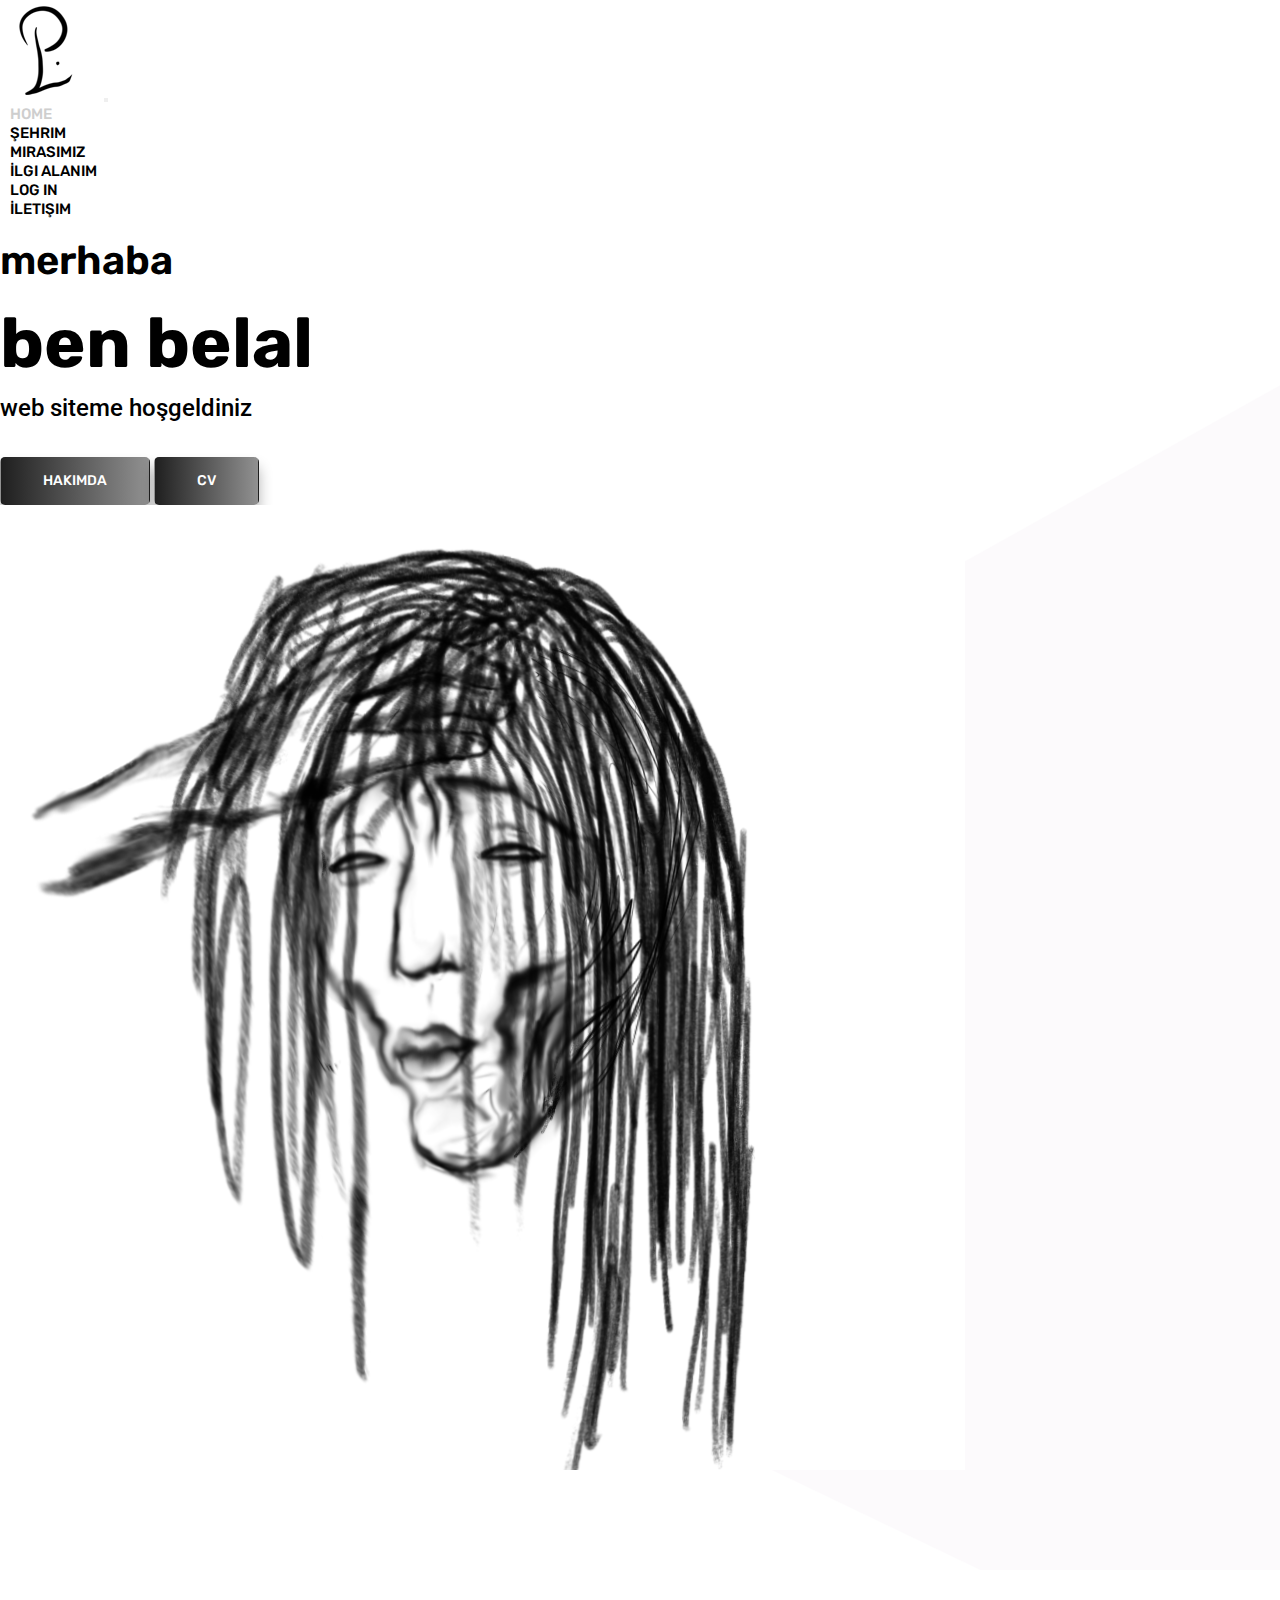
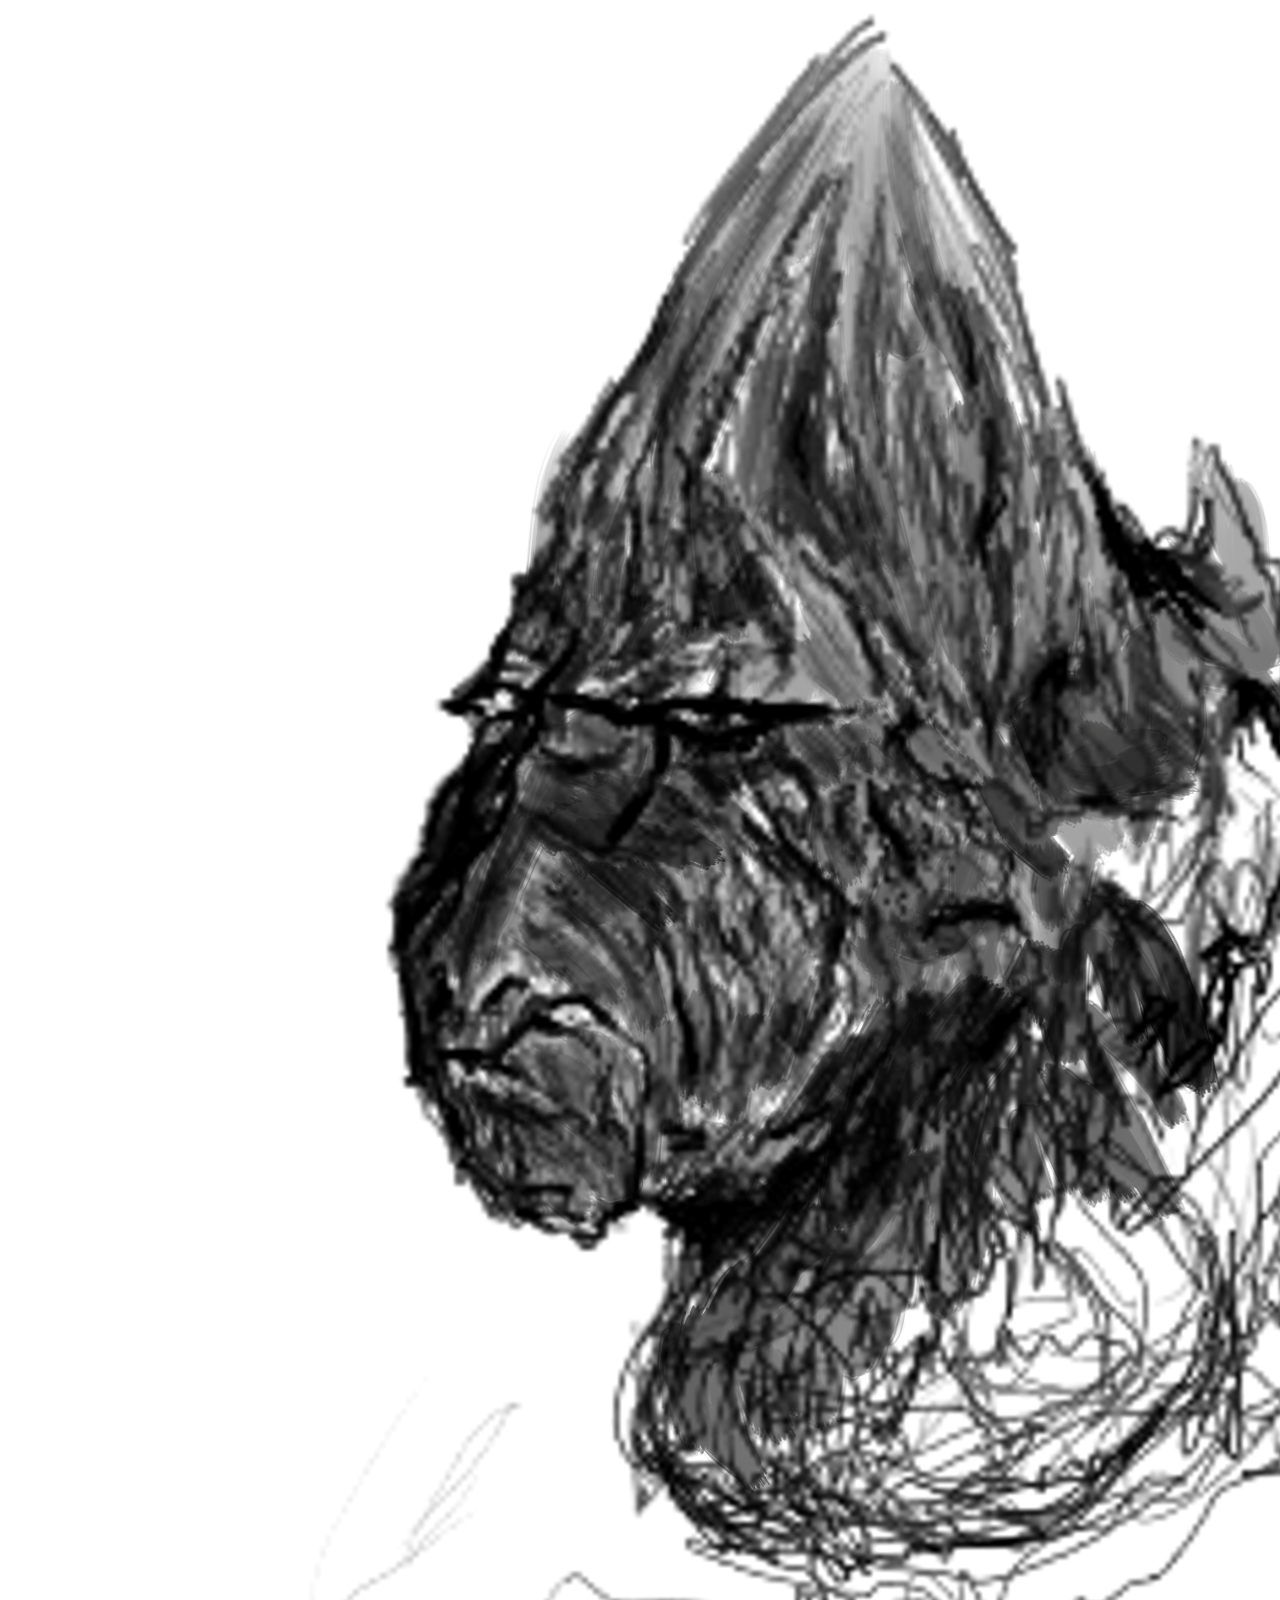
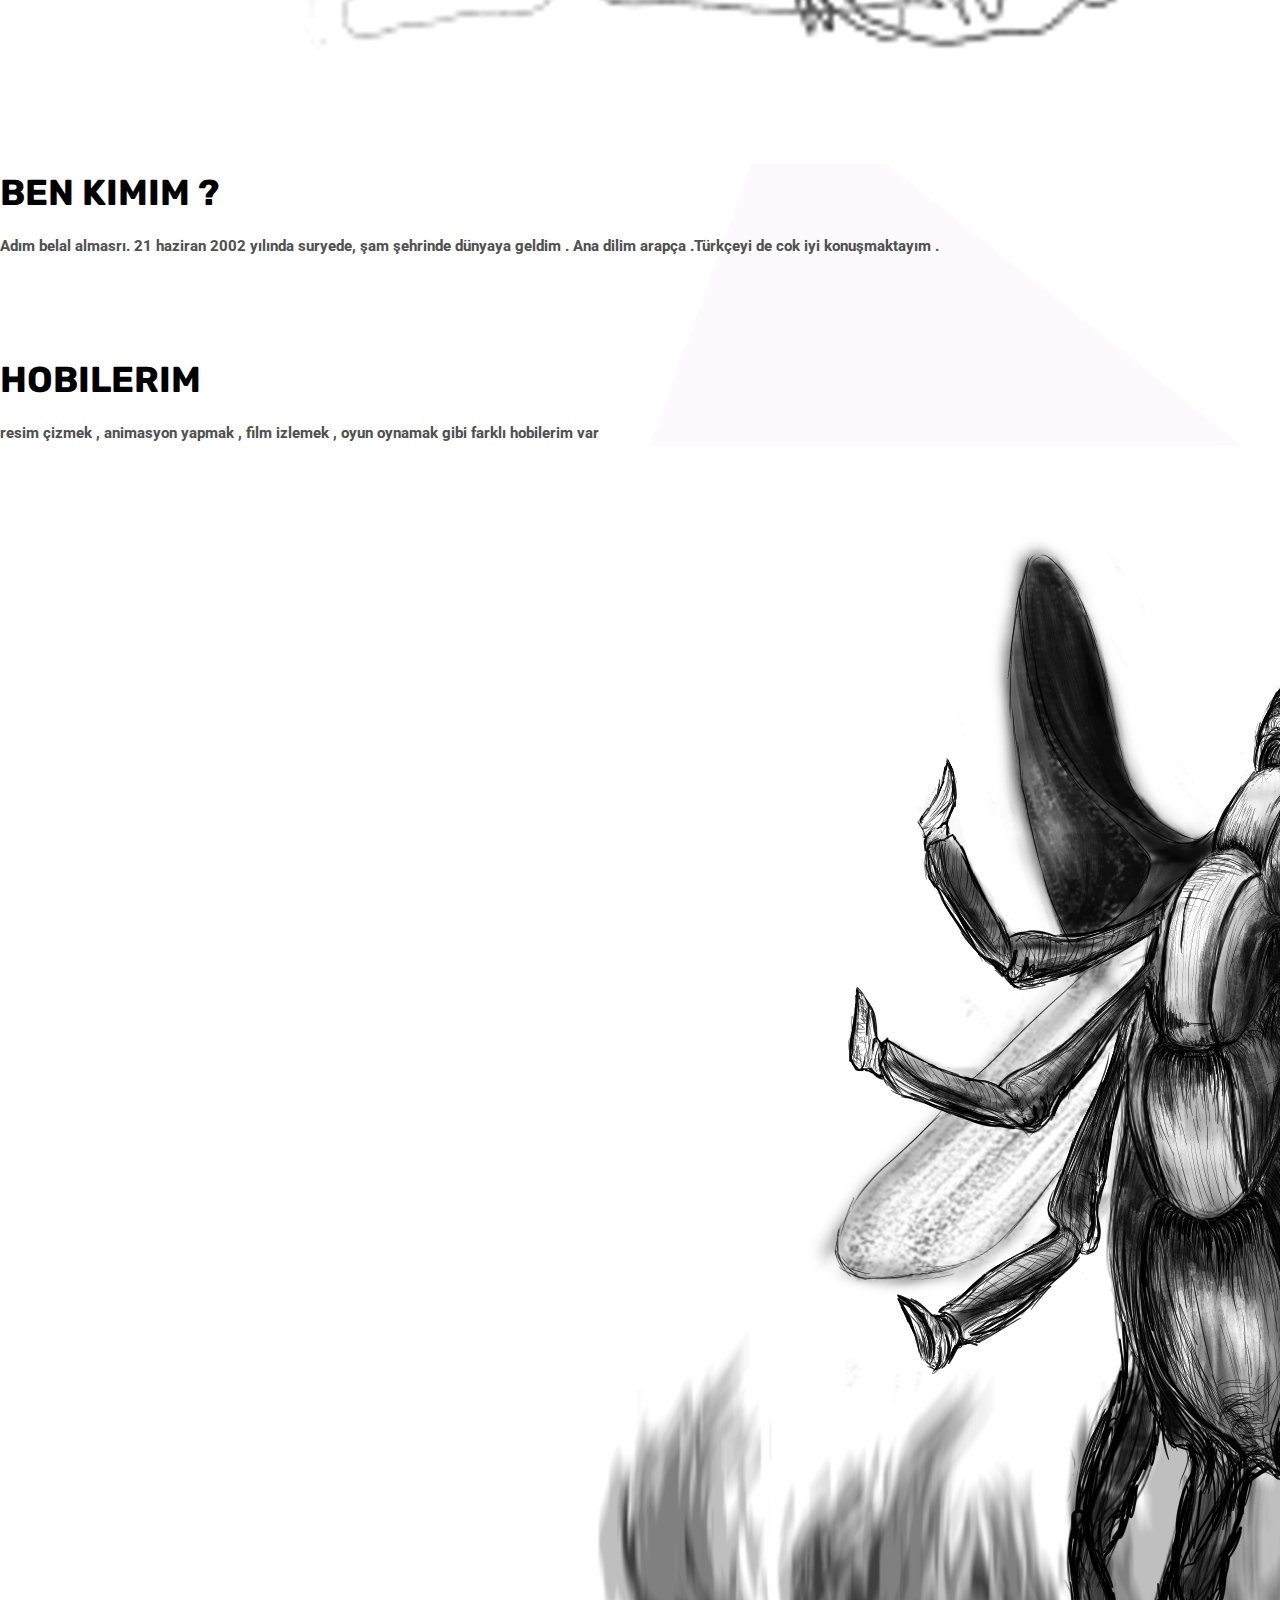
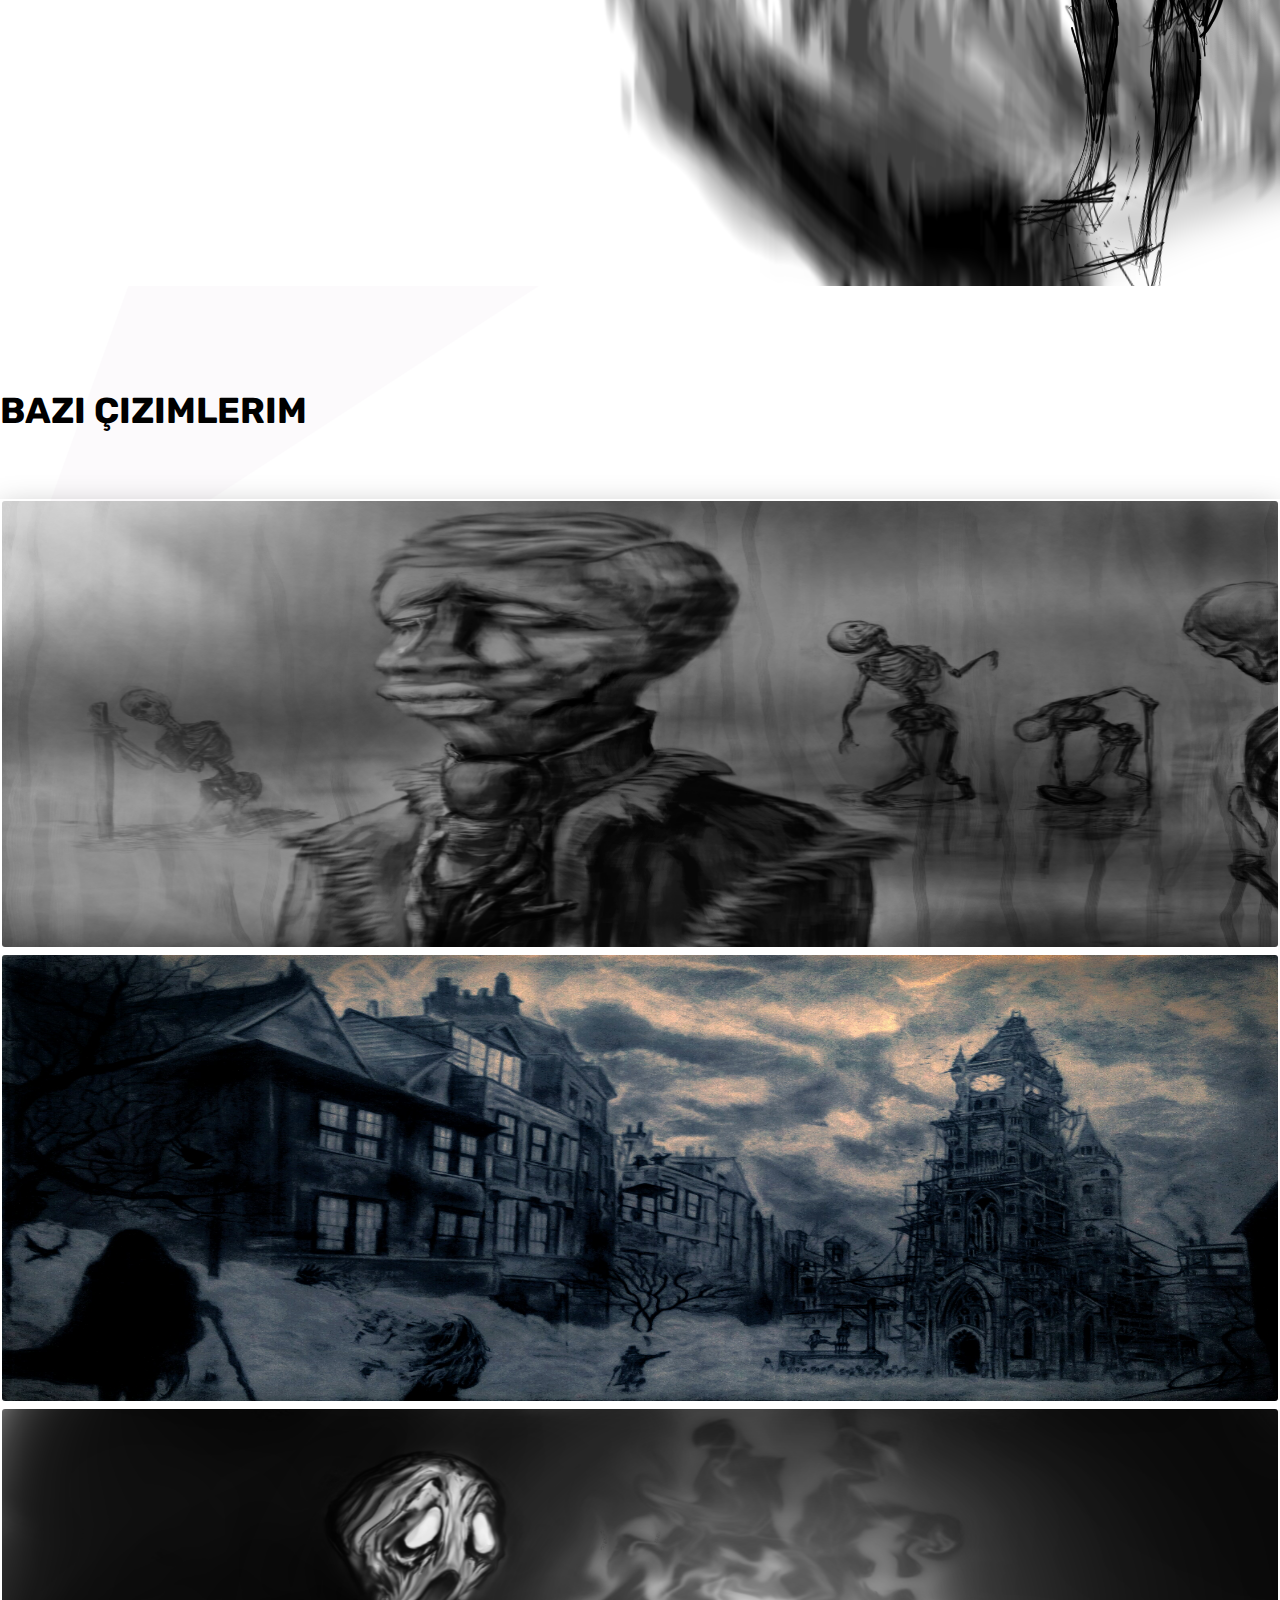
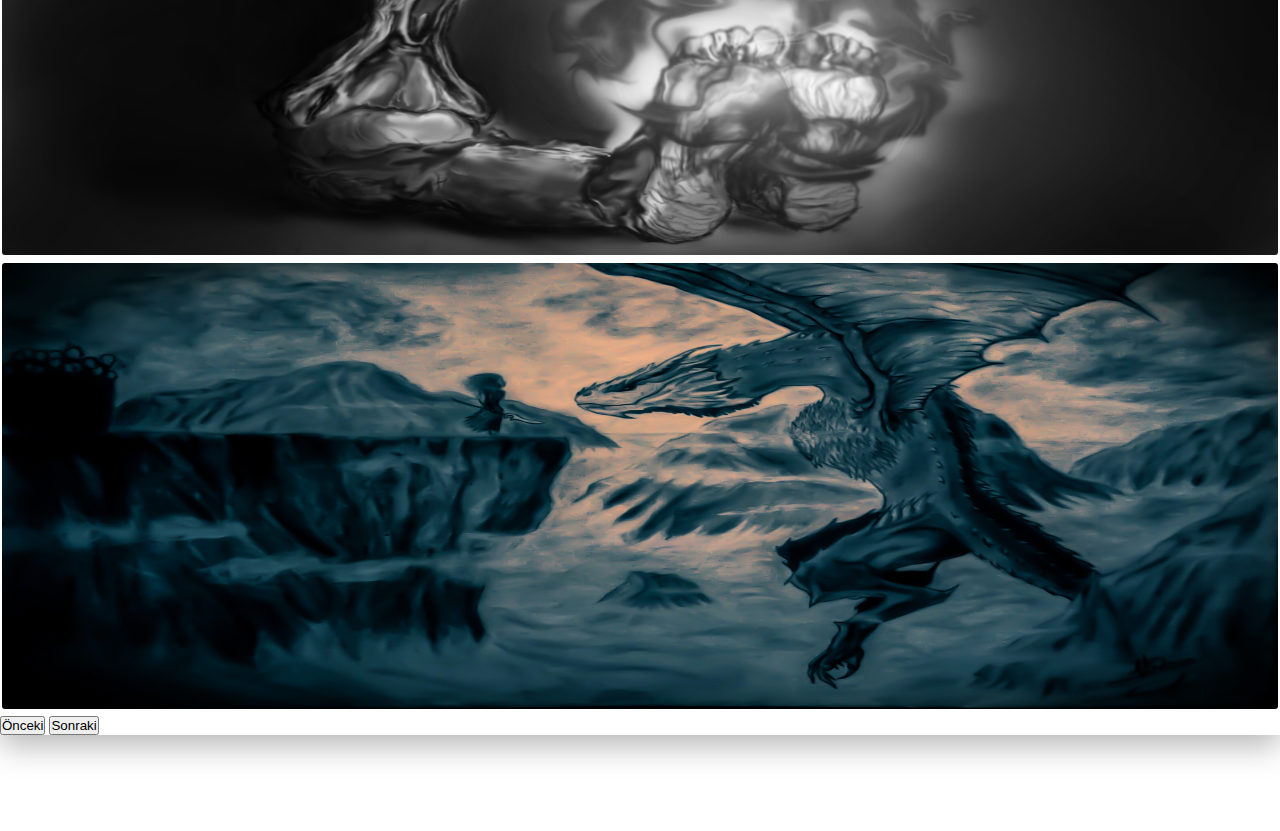
<file: index.html>
<!DOCTYPE html>
<html lang="en">
  <head>
    <meta charset="UTF-8" />
    <meta http-equiv="Content-Security-Policy" content="upgrade-insecure-requests" />
    <meta http-equiv="X-UA-Compatible" content="IE=edge" />
    <meta name="viewport" content="width=device-width, initial-scale=1.0" /> 
    <!-- bootstrap link -->
    <link
      href="https://cdn.jsdelivr.net/npm/bootstrap@5.3.0-alpha3/dist/css/bootstrap.min.css" 
      rel="stylesheet"
      integrity="sha384-KK94CHFLLe+nY2dmCWGMq91rCGa5gtU4mk92HdvYe+M/SXH301p5ILy+dN9+nJOZ"
      crossorigin="anonymous"
    />
    <!-- Font awesome link -->
    <link
      rel="stylesheet"
      href="https://cdnjs.cloudflare.com/ajax/libs/font-awesome/6.4.0/css/all.min.css"
      integrity="sha512-iecdLmaskl7CVkqkXNQ/ZH/XLlvWZOJyj7Yy7tcenmpD1ypASozpmT/E0iPtmFIB46ZmdtAc9eNBvH0H/ZpiBw==" 
      crossorigin="anonymous"
      referrerpolicy="no-referrer"
    />
    <!-- Favicon link -->
    <link rel="icon" type="image/png" href="images/logo.png" />

    <!-- css file's link -->
    <link rel="stylesheet" href="projestyle.css" />

    <title>HAKIMDA</title>
  </head>

  <body data-bs-spy="scroll" data-bs-target=".navbar" data-bs-offset="90">
    <!-- navbar -->
    <header class="header-wrapper">
      <nav class="navbar navbar-expand-lg">
        <div class="container">
          <a class="navbar-brand" href="#">
            <img src="images/logo.png" alt="logo" class="img-fluid" />
          </a>
          <button
            class="navbar-toggler"
            type="button"
            data-bs-toggle="collapse"
            data-bs-target="#navbarNav"
            aria-controls="navbarNav"
            aria-expanded="false"
            aria-label="Toggle navigation"
          >
            <span class="navbar-toggler-icon"></span>
          </button>

          <div
            class="collapse navbar-collapse justify-content-end"
            id="navbarNav"
          >
            <ul class="navbar-nav">
              <li class="nav-item">
                <a class="nav-link active" aria-current="page" href="#home"
                  >Home</a
                >
              </li>
              <li class="nav-item">
                <a class="nav-link" href="city.html">Şehrim</a>
              </li>
              <li class="nav-item">
                <a class="nav-link" href="mirasımız.html">Mirasımız</a>
              </li>
              <li class="nav-item">
                <a class="nav-link" href="ilgi_alanım.html">İlgi alanım</a>
              </li>
              <li class="nav-item">
                <a class="nav-link" href="login_html.html">Log in</a>
              </li>
              <li class="nav-item">
                <a class="nav-link" href="iletişim.html">İletişim</a>
              </li>
            </ul>
          </div>
        </div>
      </nav>
    </header>
    <!-- /navbar -->

    <!-- title  -->
    <section class="banner_wrapper" id="home">
      <div class="container">
        <div class="row">
          <div class="col-lg-7 oreder-lg-1 order-2 banner-content">
            <h2 class="text-uppercase position-relative">merhaba</h2>
            <h1 class="text-uppercase">ben belal</h1>
            <h5 class="text-uppercase">web siteme hoşgeldiniz</h5>
            <div class="mt-5">
              <a class="main-btn primary-btn" href="#paragraf1" type="button"
                >HAKIMDA</a
              >
              <a class="main-btn primary-btn" href="cv.html" type="button"
                >CV</a
              >
            </div>
          </div>
          <div class="col-lg-5 order-lg-2 order-1">
            <div class="top-right-img">
              <img src="images/it2hh.png" alt="" class="img-fluid" />
            </div>
          </div>
        </div>
      </div>
    </section>
    <!-- /title  -->

    <!-- main -->
    <main>
      <section id="paragraf1">
        <div class="container my-4">
          <div class="row align-items-center">
            <div class="col-lg-5 mb-4 mb-lg-0">
              <img src="images/bki.png" alt="" class="img-fluid" />
            </div>
            <div class="col-lg-7 mb-4 mb-lg-0">
              <h3>Ben kimim ?</h3>
              <p>
                Adım belal almasrı. 21 haziran 2002 yılında suryede,
                şam şehrinde dünyaya geldim . Ana dilim
                arapça .Türkçeyi de cok iyi konuşmaktayım .
              </p>
            </div>
          </div>
        </div>
      </section>

      <section class="paragraf2">
        <div class="container my-2">
          <div class="row align-items-center">
            <div class="col-lg-7 mb-4 mb-lg-0">
              <h3>Hobilerim</h3>
              <p>
                resim çizmek , animasyon yapmak , film izlemek , oyun oynamak gibi farklı hobilerim var

              </p>
            </div>
            <div class="col-lg-5 mb-4 mb-lg-0">
              <img src="images/sarr.png" alt="" class="img-fluid" />
            </div>
          </div>
        </div>
      </section>
      <section>
        <div class="container">
          <div class="row">
            <div class="col-lg-7 mb-4 mb-lg-0">
        <h3>bazi çizimlerim</h3>
        
            </div>
            <div class="col-lg-7 order-lg-2 order-1">
              <div class="top-center-img">
                <section class="banner-slider mx-1 w-100">
                  <div
                  id="my-slider"
                  class="carousel slide"
                  data-bs-ride="carousel"
                  data-bs-interval="10000"
                  >
                  <!-- İçerik -->
                  <div class="carousel-inner">
                    <div class="carousel-item active">
                      <a>
                        <img
                        src="images/nrr.png"
                        class="slider-image d-block w-100"
                        alt="Slide 1"
                        />
                      </a>
                    </div>
                    <div class="carousel-item">
                      <a>
                        <img
                        src="images/crr.jpg"
                        class="slider-image d-block w-100"
                        alt="Slide 2"
                        />
                      </a>
                    </div>
                    <div class="carousel-item">
                      <a>
                        <img
                        src="images/arr.png"
                        class="slider-image d-block w-100"
                        alt="Slide 3"
                        />
                      </a>
                    </div>
                    <div class="carousel-item">
                      <a>
                        <img
                        src="images/drr.jpg"
                        class="slider-image d-block w-100"
                        alt="Slide 4"
                        />
                      </a>
                    </div>
                  </div>
                <!-- Ok butonları -->
                <button
                class="carousel-control-prev"
                type="button"
                data-bs-target="#my-slider"
                data-bs-slide="prev"
                >
                <span
                class="carousel-control-prev-icon"
                aria-hidden="true"
                ></span>
                <span class="visually-hidden">Önceki</span>
              </button>
              <button
              class="carousel-control-next"
              type="button"
              data-bs-target="#my-slider"
              data-bs-slide="next"
              >
              <span
              class="carousel-control-next-icon"
              aria-hidden="true"
              ></span>
              <span class="visually-hidden">Sonraki</span>
            </button>
          </div>
        </section>
      </div>
    </div>
  </div>
  </div>
    
    
  </section>
  
</main>
<!-- /main -->

<!-- Bootstrap Bundle link -->
    <script
      src="https://cdn.jsdelivr.net/npm/bootstrap@5.3.0-alpha3/dist/js/bootstrap.bundle.min.js"
      integrity="sha384-ENjdO4Dr2bkBIFxQpeoTz1HIcje39Wm4jDKdf19U8gI4ddQ3GYNS7NTKfAdVQSZe"
      crossorigin="anonymous"
    ></script>
  </body>
</html>
</file>
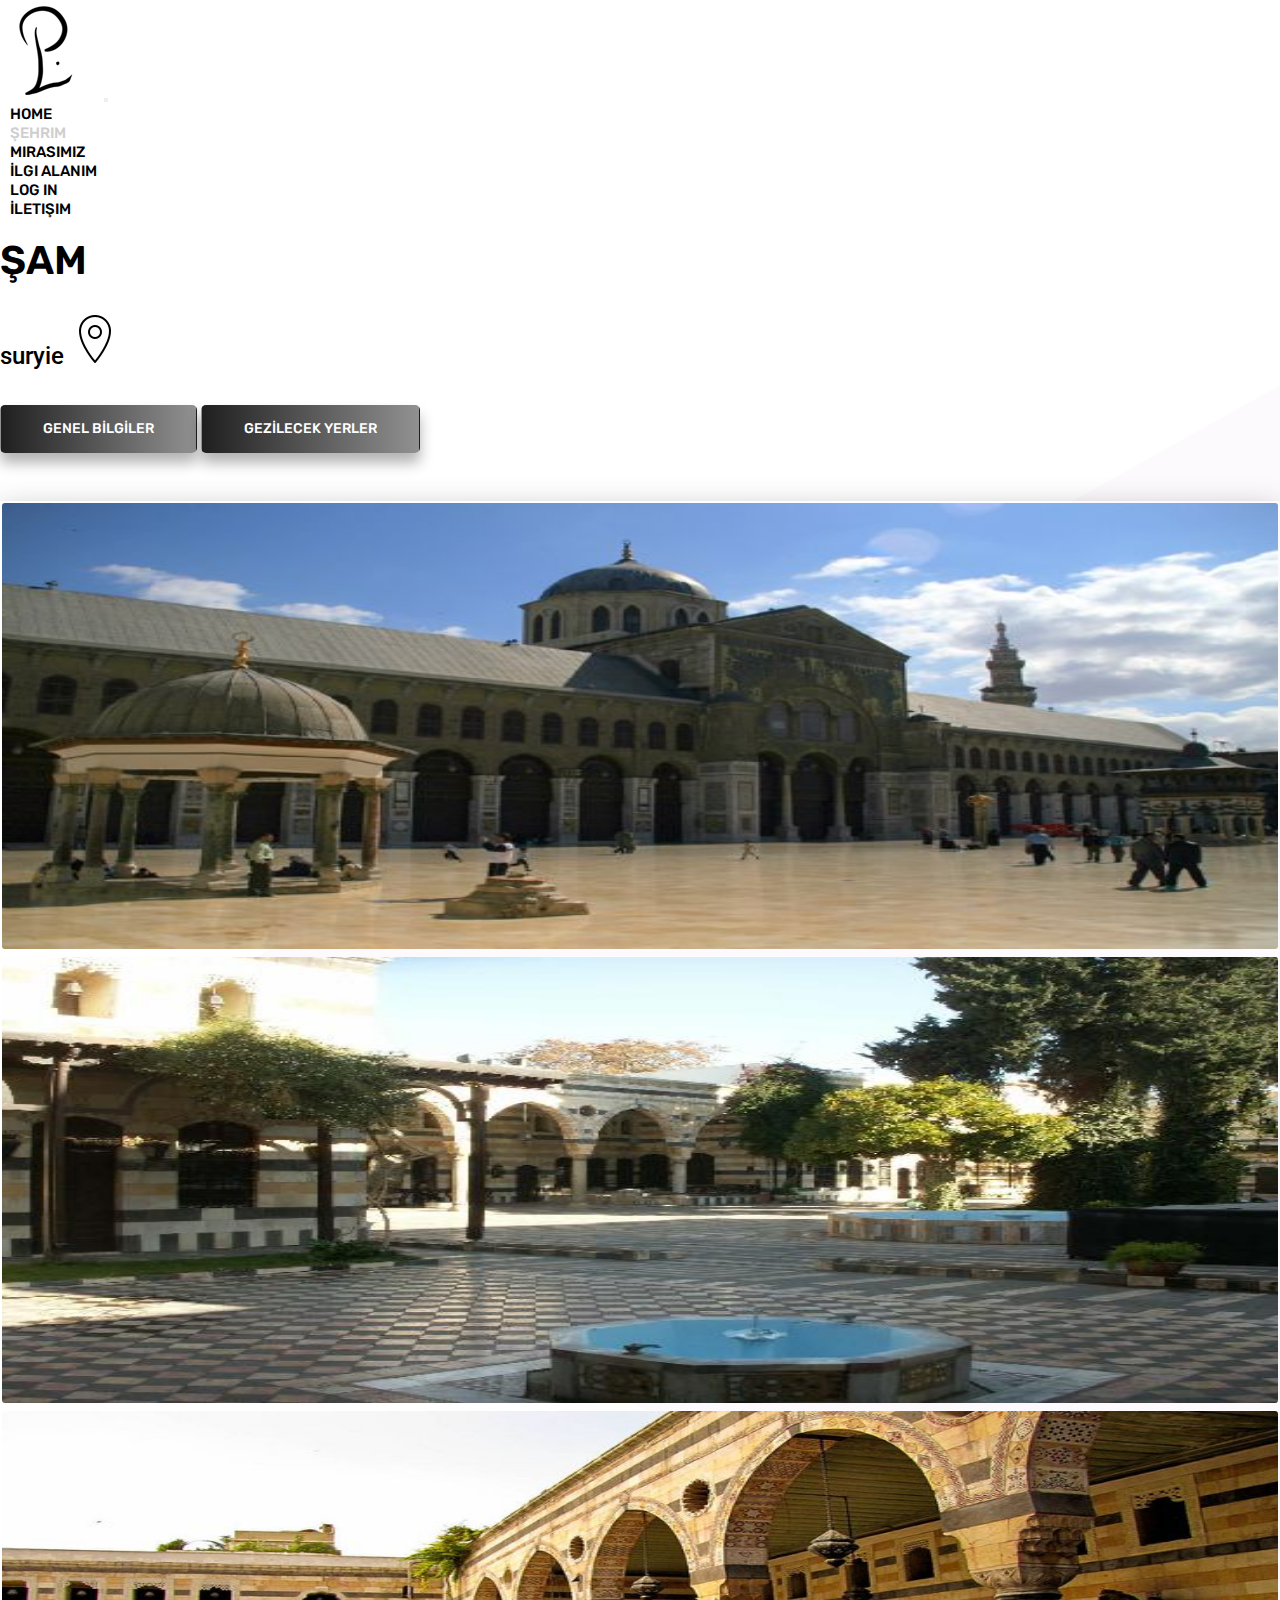
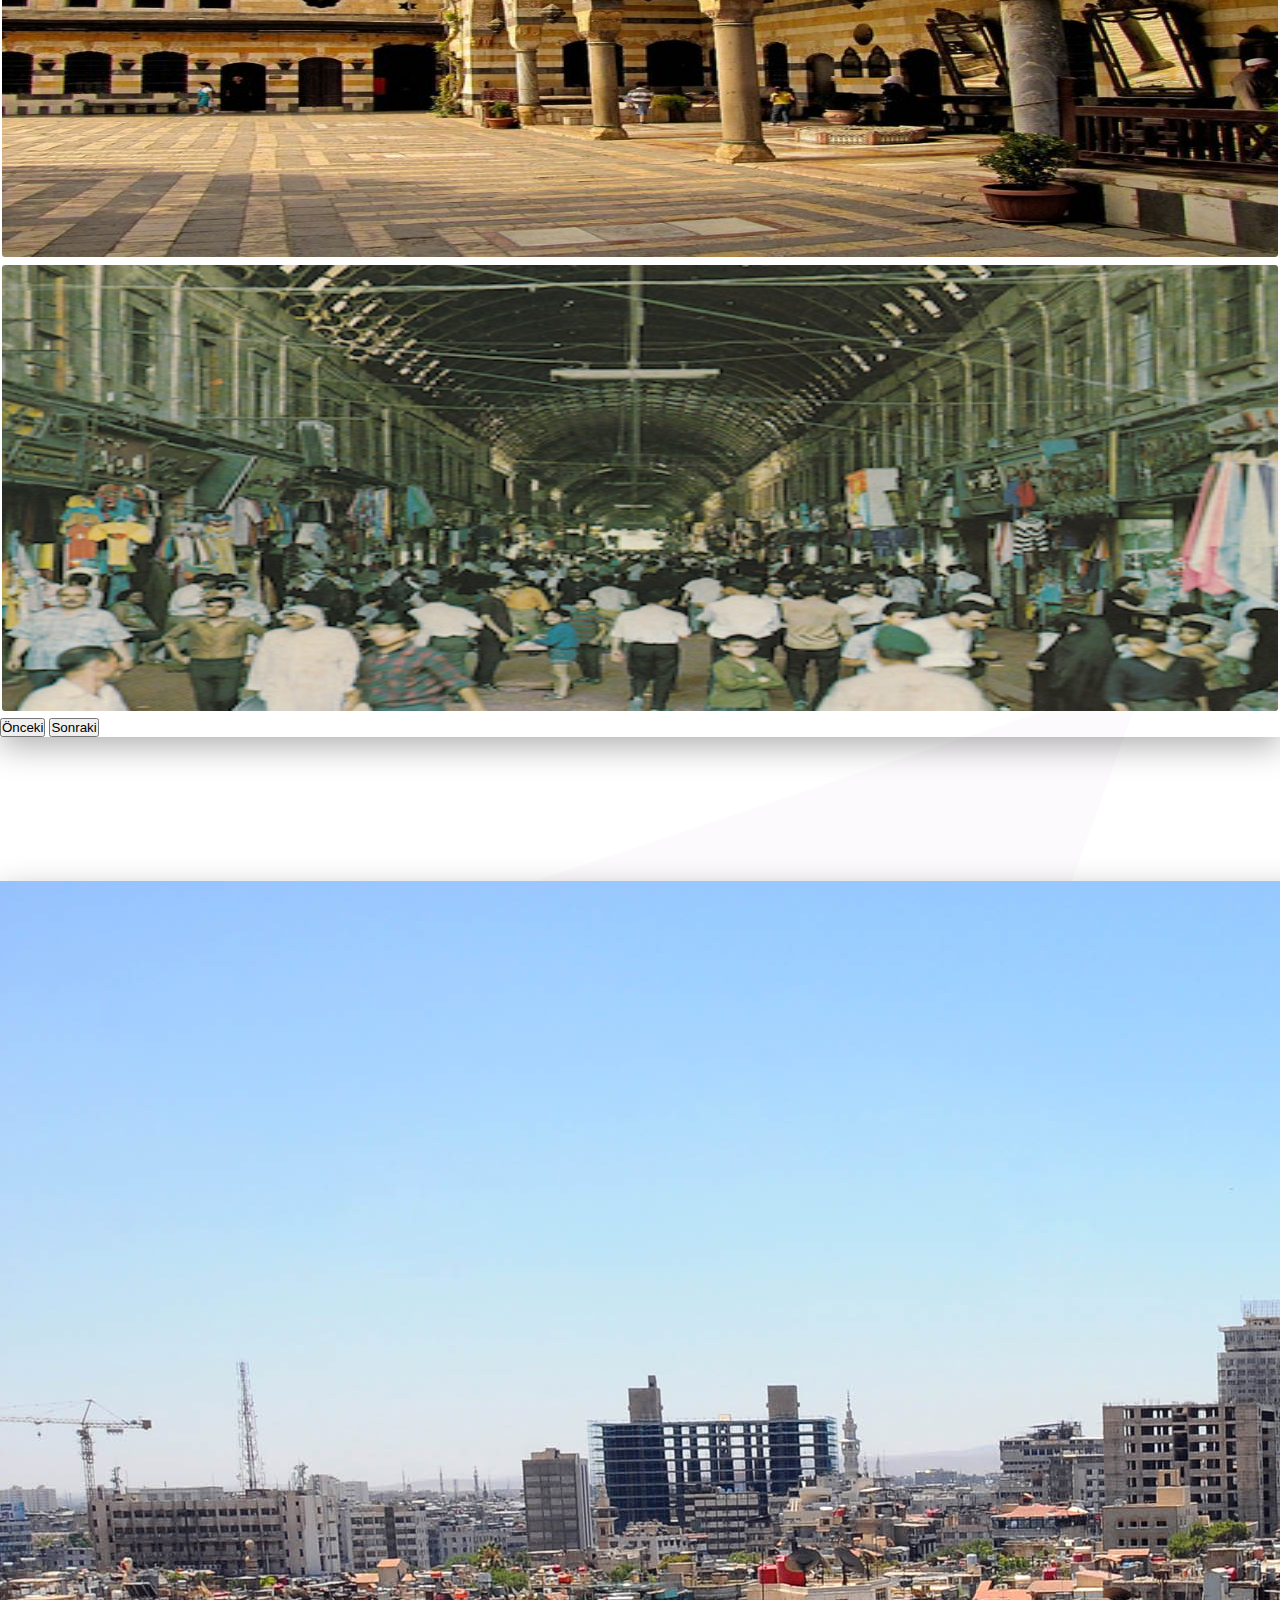
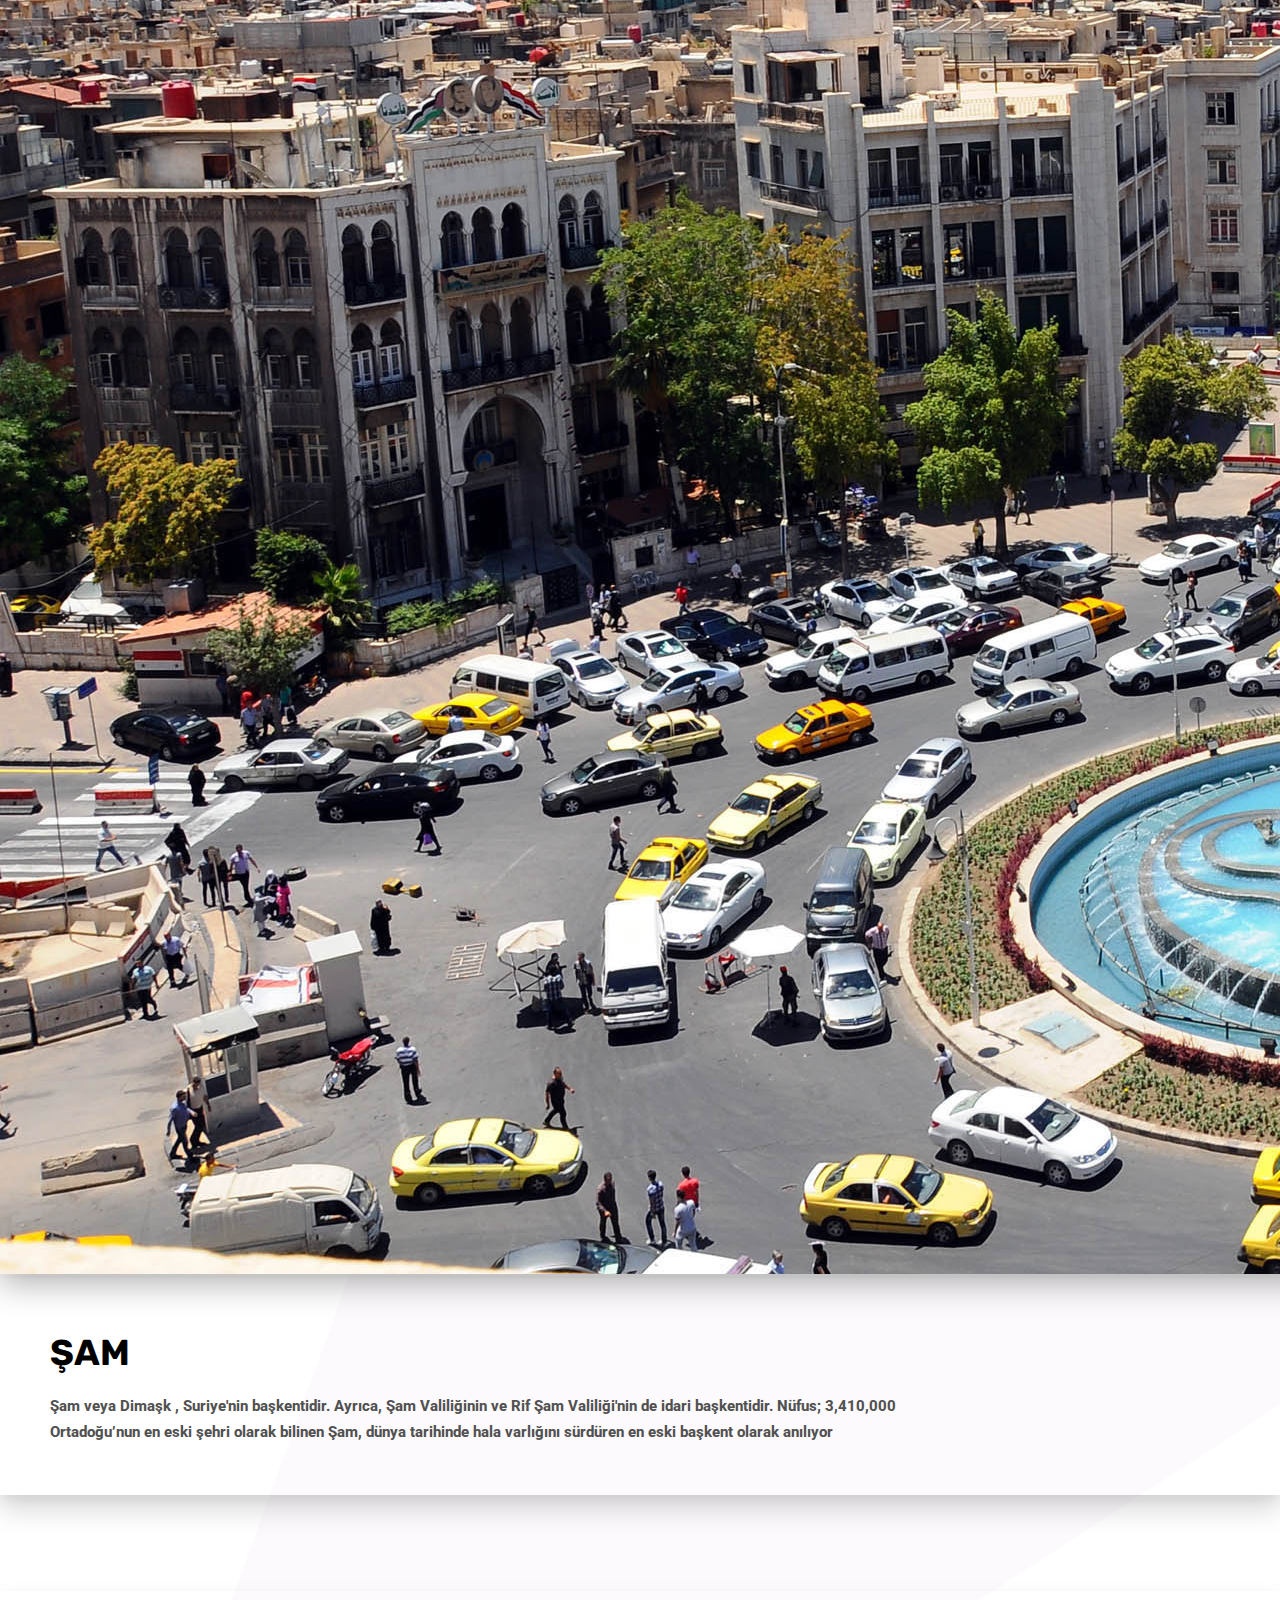
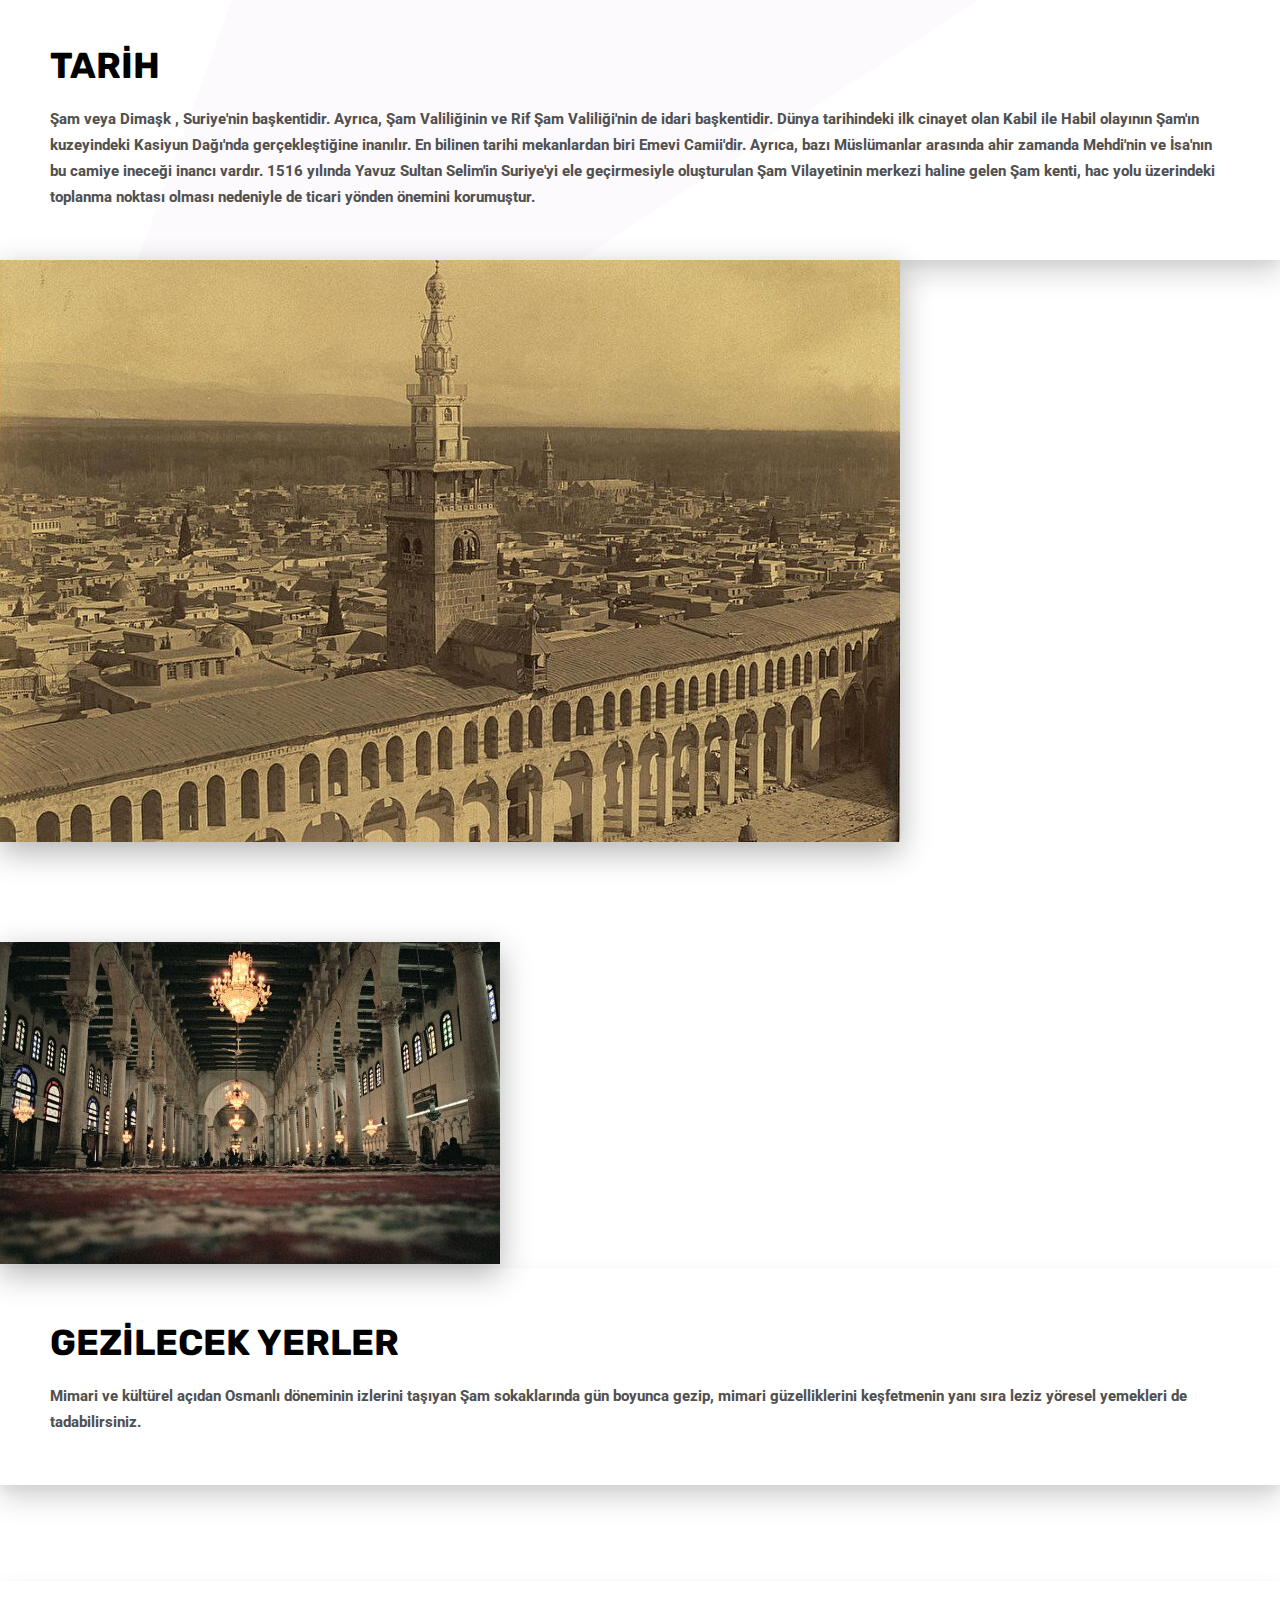
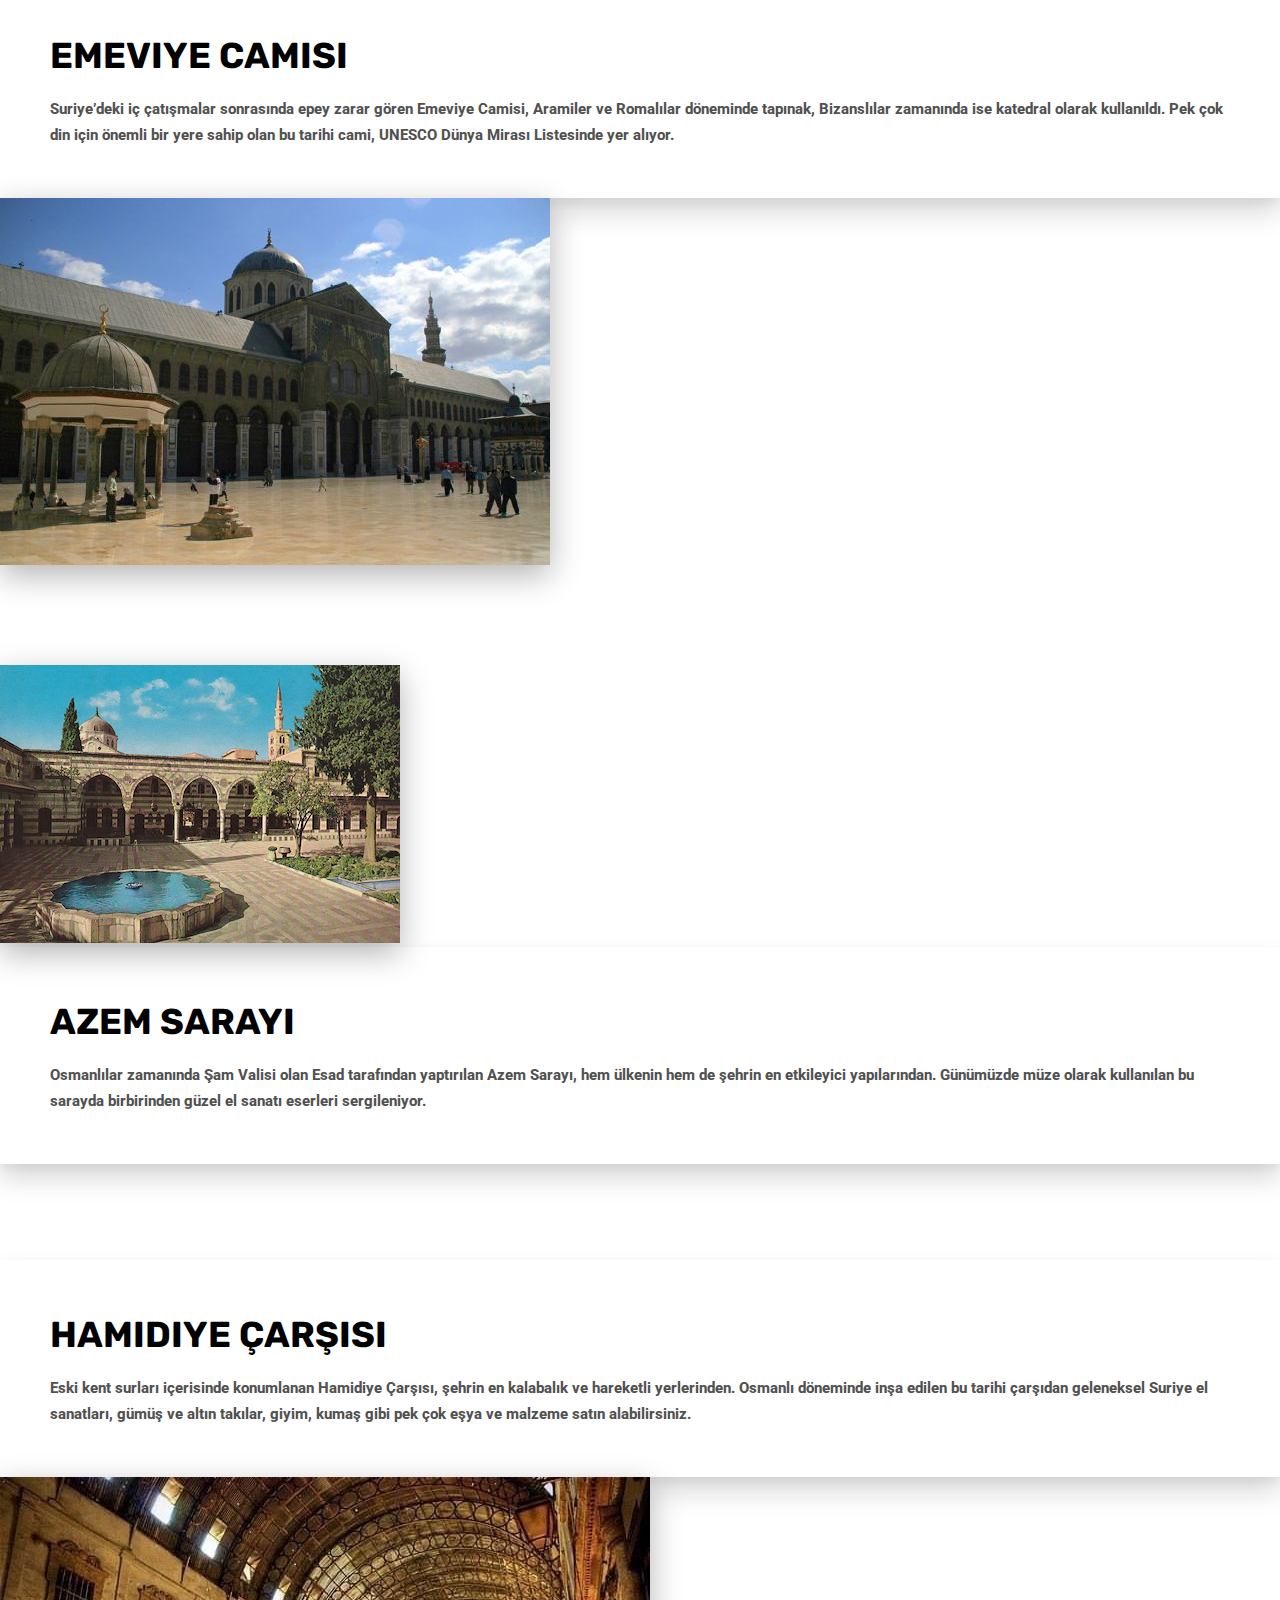
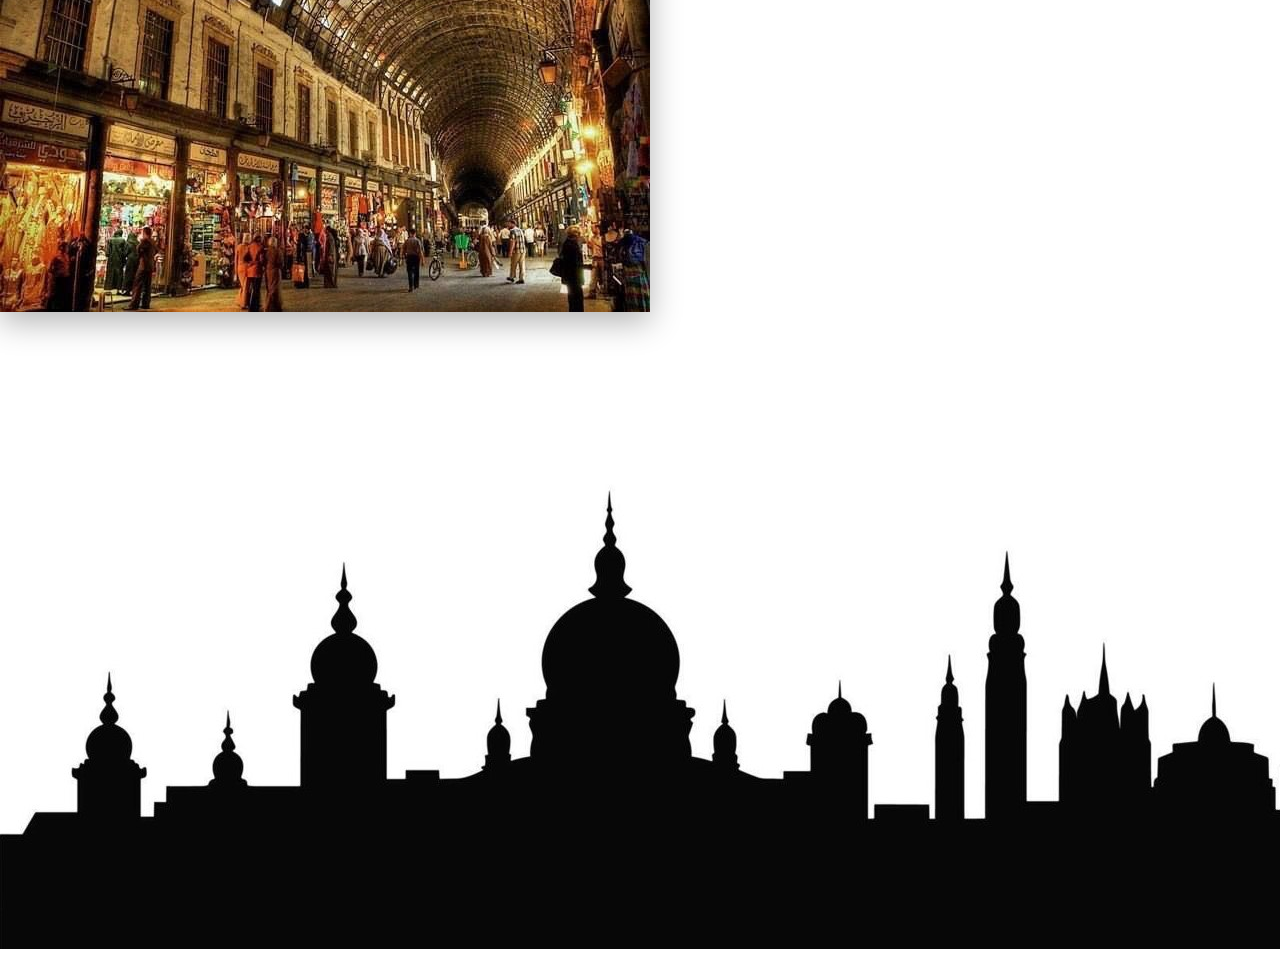
<file: city.html>
<!DOCTYPE html>
<html lang="en">
  <head>
    <meta charset="UTF-8" />
    <meta http-equiv="X-UA-Compatible" content="IE=edge" />
    <meta name="viewport" content="width=device-width, initial-scale=1.0" /> 
    <!-- bootstrap link -->
    <link
      href="https://cdn.jsdelivr.net/npm/bootstrap@5.3.0-alpha3/dist/css/bootstrap.min.css" 
      rel="stylesheet"
      integrity="sha384-KK94CHFLLe+nY2dmCWGMq91rCGa5gtU4mk92HdvYe+M/SXH301p5ILy+dN9+nJOZ"
      crossorigin="anonymous"
    />
    <!-- Font awesome link -->
    <link
      rel="stylesheet"
      href="https://cdnjs.cloudflare.com/ajax/libs/font-awesome/6.4.0/css/all.min.css"
      integrity="sha512-iecdLmaskl7CVkqkXNQ/ZH/XLlvWZOJyj7Yy7tcenmpD1ypASozpmT/E0iPtmFIB46ZmdtAc9eNBvH0H/ZpiBw=="
      crossorigin="anonymous"
      referrerpolicy="no-referrer"
    />
    <!-- Favicon link -->
    <link rel="icon" type="image/png" href="images/logo.png" />

    <!-- css file's link -->
    <link rel="stylesheet" href="projestyle.css" />

    <title>şehrim</title>
  </head>
  <body data-bs-spy="scroll" data-bs-target=".navbar" data-bs-offset="90">
    <!-- navbar -->
    <header class="header-wrapper">
      <nav class="navbar navbar-expand-lg">
        <div class="container">
          <a class="navbar-brand" href="#">
            <img src="images/logo.png" alt="logo" class="img-fluid" />
          </a>
          <button
            class="navbar-toggler"
            type="button"
            data-bs-toggle="collapse"
            data-bs-target="#navbarNav"
            aria-controls="navbarNav"
            aria-expanded="false"
            aria-label="Toggle navigation"
          >
            <span class="navbar-toggler-icon"></span>
          </button>

          <div
            class="collapse navbar-collapse justify-content-end"
            id="navbarNav"
          >
            <ul class="navbar-nav">
              <li class="nav-item">
                <a
                  class="nav-link"
                  aria-current="page"
                  href="index.html"
                  >Home</a
                >
              </li>
              <li class="nav-item">
                <a class="nav-link active" href="city.html">Şehrim</a>
              </li>
              <li class="nav-item">
                <a class="nav-link" href="mirasımız.html">Mirasımız</a>
              </li>
              <li class="nav-item">
                <a class="nav-link" href="ilgi_alanım.html">İlgi alanım</a>
              </li>
              <li class="nav-item">
                <a class="nav-link" href="login_html.html">Log in</a>
              </li>
              <li class="nav-item">
                <a class="nav-link" href="iletişim.html">İletişim</a>
              </li>
            </ul>
          </div>
        </div>
      </nav>
    </header>
    <!-- /navbar -->

    <!-- title - slider -->
    <section class="banner_wrapper" id="home">
      <div class="container">
        <div class="row">
          <div class="col-lg-5 oreder-lg-1 order-2 banner-content">
            <h2 class="text-uppercase position-relative">ŞAM</h2>
            <h5 class="text-uppercase">
              suryie
              <a href="https://maps.app.goo.gl/gZNmDHV1oeRKnBED9">
                <img src="images/location-icon.png" alt="logo" />
              </a>
            </h5>
            <div class="mt-5">
              <a
                class="main-btn primary-btn me-2"
                href="#paragraf1"
                type="button"
                >GENEL BİLGİLER</a
              >
              <a class="main-btn primary-btn" href="#paragraf3" type="button"
                >GEZİLECEK YERLER</a
              >
            </div>
          </div>
          <div class="col-lg-7 order-lg-2 order-1">
            <div class="top-center-img">
              <section class="banner-slider mx-1 w-100">
                <div
                  id="my-slider"
                  class="carousel slide"
                  data-bs-ride="carousel"
                  data-bs-interval="10000"
                >
                  <!-- İçerik -->
                  <div class="carousel-inner">
                    <div class="carousel-item active">
                      <a href="#paragraf4">
                        <img
                          src="images/emm.jpg"
                          class="slider-image d-block w-100"
                          alt="Slide 1"
                        />
                      </a>
                    </div>
                    <div class="carousel-item">
                      <a href="#paragraf5">
                        <img
                          src="images/azem-palace.jpg"
                          class="slider-image d-block w-100"
                          alt="Slide 2"
                        />
                      </a>
                    </div>
                    <div class="carousel-item">
                      <a href="#paragraf5">
                        <img
                          src="images/azzem.jpg"
                          class="slider-image d-block w-100"
                          alt="Slide 3"
                        />
                      </a>
                    </div>
                    <div class="carousel-item">
                      <a href="#paragraf6">
                        <img
                          src="images/hamidiye.jpg"
                          class="slider-image d-block w-100"
                          alt="Slide 4"
                        />
                      </a>
                    </div>
                  </div>
                  <!-- Ok butonları -->
                  <button
                    class="carousel-control-prev"
                    type="button"
                    data-bs-target="#my-slider"
                    data-bs-slide="prev"
                  >
                    <span
                      class="carousel-control-prev-icon"
                      aria-hidden="true"
                    ></span>
                    <span class="visually-hidden">Önceki</span>
                  </button>
                  <button
                    class="carousel-control-next"
                    type="button"
                    data-bs-target="#my-slider"
                    data-bs-slide="next"
                  >
                    <span
                      class="carousel-control-next-icon"
                      aria-hidden="true"
                    ></span>
                    <span class="visually-hidden">Sonraki</span>
                  </button>
                </div>
              </section>
            </div>
          </div>
        </div>
      </div>
    </section>
    <!-- /title - slider -->

    <!--main -->
    <main>
      <section id="paragraf1">
        <div class="container my-4">
          <div class="row align-items-center">
            <div class="col-lg-5 mb-4 mb-lg-0">
              <img
                src="images/sam.jpg"
                alt=""
                class="img-fluid content-img"
              />
            </div>
            <div class="col-lg-7 mb-4 mb-lg-0" id="content">
              <h3>ŞAM</h3>
              <p>
                Şam veya Dimaşk , Suriye'nin başkentidir. Ayrıca, Şam Valiliğinin 
                ve Rif Şam Valiliği'nin de idari başkentidir. Nüfus; 3,410,000 <br />
                Ortadoğu’nun en eski şehri olarak bilinen Şam, dünya tarihinde hala 
                varlığını sürdüren en eski başkent olarak anılıyor
              </p>
            </div>
          </div>
        </div>
      </section>

      <section id="paragraf2">
        <div class="container my-2">
          <div class="row align-items-center">
            <div class="col-lg-7 mb-4 mb-lg-0" id="content">
              <h3>TARİH</h3>
              <p>
                Şam veya Dimaşk , Suriye'nin başkentidir. Ayrıca, Şam Valiliğinin 
                ve Rif Şam Valiliği'nin de idari başkentidir.
                Dünya tarihindeki ilk cinayet olan Kabil ile Habil olayının Şam'ın 
                kuzeyindeki Kasiyun Dağı'nda gerçekleştiğine inanılır. 
                En bilinen tarihi mekanlardan biri Emevi Camii'dir. Ayrıca, bazı Müslümanlar 
                arasında ahir zamanda Mehdi'nin ve İsa'nın bu camiye ineceği inancı vardır. 
                1516 yılında Yavuz Sultan Selim'in Suriye'yi ele geçirmesiyle oluşturulan Şam 
                Vilayetinin merkezi haline gelen Şam kenti, hac yolu üzerindeki toplanma 
                noktası olması nedeniyle de ticari yönden önemini korumuştur.
              </p>
            </div>
            <div class="col-lg-5 mb-4 mb-lg-0">
              <img
                src="images/tarh.jpg"
                alt=""
                class="img-fluid content-img"
              />
            </div>
          </div>
        </div>
      </section>

      <section id="paragraf3">
        <div class="container my-4">
          <div class="row align-items-center">
            <div class="col-lg-4 mb-4 mb-lg-0">
              <img
                src="images/gezz.jpg"
                alt=""
                class="img-fluid content-img"
              />
            </div>
            <div class="col-lg-8 mb-4 mb-lg-0" id="content">
              <h3>GEZİLECEK YERLER</h3>
              <p>
                Mimari ve kültürel açıdan Osmanlı döneminin izlerini taşıyan Şam 
                sokaklarında gün boyunca gezip, mimari güzelliklerini keşfetmenin 
                yanı sıra leziz yöresel yemekleri de tadabilirsiniz.
              </p>
            </div>
          </div>
        </div>
      </section>

      <section id="paragraf4">
        <div class="container my-2">
          <div class="row align-items-center">
            <div class="col-lg-7 mb-4 mb-lg-0" id="content">
              <h3>Emeviye Camisi</h3>
              <p>
                Suriye’deki iç çatışmalar sonrasında epey zarar gören Emeviye Camisi,
                Aramiler ve Romalılar döneminde tapınak, Bizanslılar zamanında ise 
                katedral olarak kullanıldı. Pek çok din için önemli bir yere sahip 
                olan bu tarihi cami, UNESCO Dünya Mirası Listesinde yer alıyor.
              </p>
            </div>
            <div class="col-lg-5 mb-4 mb-lg-0">
              <img
                src="images/emm.jpg"
                alt=""
                class="img-fluid content-img"
              />
            </div>
          </div>
        </div>
      </section>

      <section id="paragraf5">
        <div class="container my-4">
          <div class="row align-items-center">
            <div class="col-lg-5 mb-4 mb-lg-0">
              <img
                src="images/azemm.jpg"
                alt=""
                class="img-fluid content-img"
              />
            </div>
            <div class="col-lg-7 mb-4 mb-lg-0" id="content">
              <h3>Azem Sarayı</h3>
              <p>
                Osmanlılar zamanında Şam Valisi olan Esad tarafından yaptırılan 
                Azem Sarayı, hem ülkenin hem de şehrin en etkileyici yapılarından.
                Günümüzde müze olarak kullanılan bu sarayda birbirinden güzel 
                el sanatı eserleri sergileniyor.
              </p>
            </div>
          </div>
        </div>
      </section>

      <section id="paragraf6">
        <div class="container mt-2">
          <div class="row align-items-center">
            <div class="col-lg-7 mb-4 mb-lg-0" id="content">
              <h3>Hamidiye Çarşısı</h3>
              <p>
                Eski kent surları içerisinde konumlanan Hamidiye Çarşısı, 
                şehrin en kalabalık ve hareketli yerlerinden. Osmanlı döneminde 
                inşa edilen bu tarihi çarşıdan geleneksel Suriye el sanatları, 
                gümüş ve altın takılar, giyim, kumaş gibi pek çok eşya ve malzeme 
                satın alabilirsiniz.
              </p>
            </div>
            <div class="col-lg-5 mb-4 mb-lg-0">
              <img
                src="images/hamedd.jpg"
                alt=""
                class="img-fluid content-img"
              />
            </div>
          </div>
        </div>
      </section>
    </main>
    <!-- /main -->

    <!-- Bootstrap Bundle link -->
    <script
      src="https://cdn.jsdelivr.net/npm/bootstrap@5.3.0-alpha3/dist/js/bootstrap.bundle.min.js"
      integrity="sha384-ENjdO4Dr2bkBIFxQpeoTz1HIcje39Wm4jDKdf19U8gI4ddQ3GYNS7NTKfAdVQSZe"
      crossorigin="anonymous"
    ></script>
    <!-- dark mood için javascript -->
    <script>
      var moon_icon = document.getElementById("moon_icon");
      moon_icon.onclick = function () {
        document.body.classList.toggle("dark-theme");
      };
    </script>

    <!-- footer -->
    <footer class="container-fluid px-0">
      <img
        src="images/ffoter.jpg"
        alt="footer image"
        class="image-fluid d-block w-100"
      />
    </footer>
    <!--/footer -->
  </body>
</html>
</file>
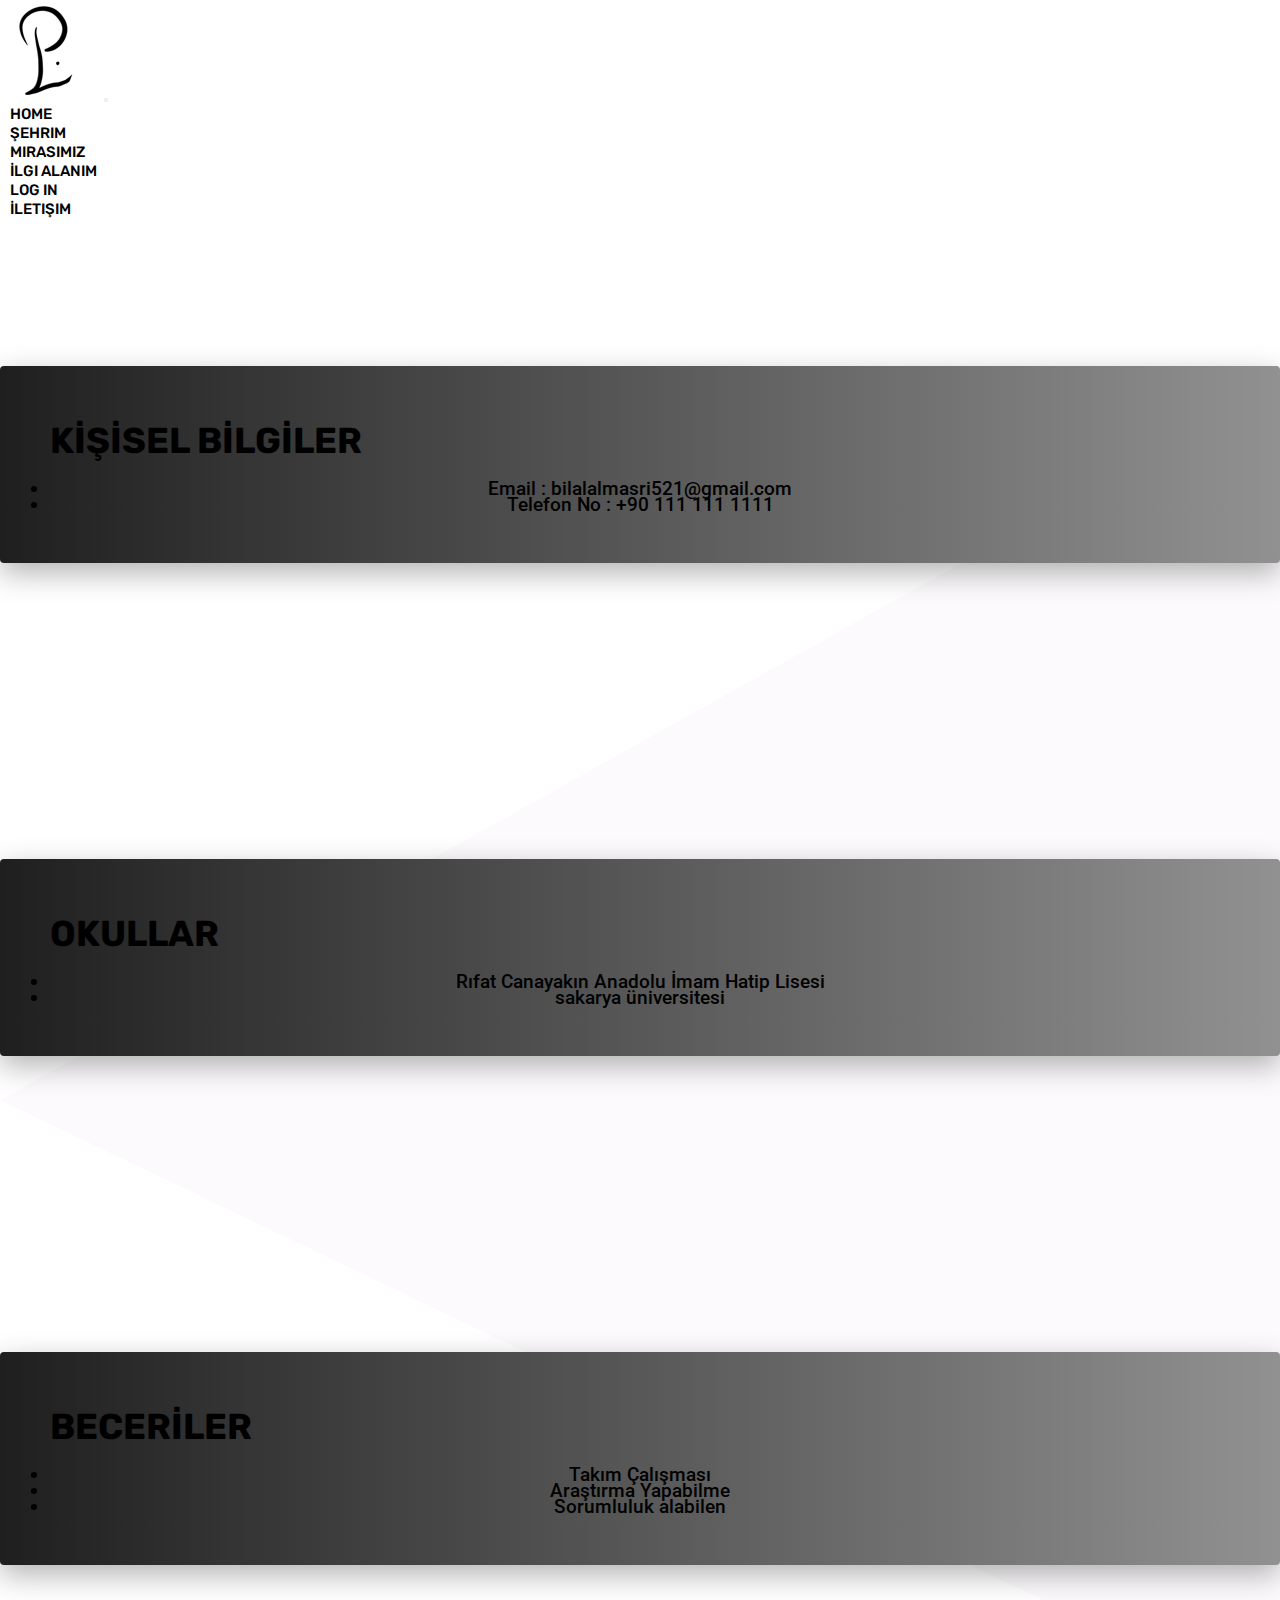
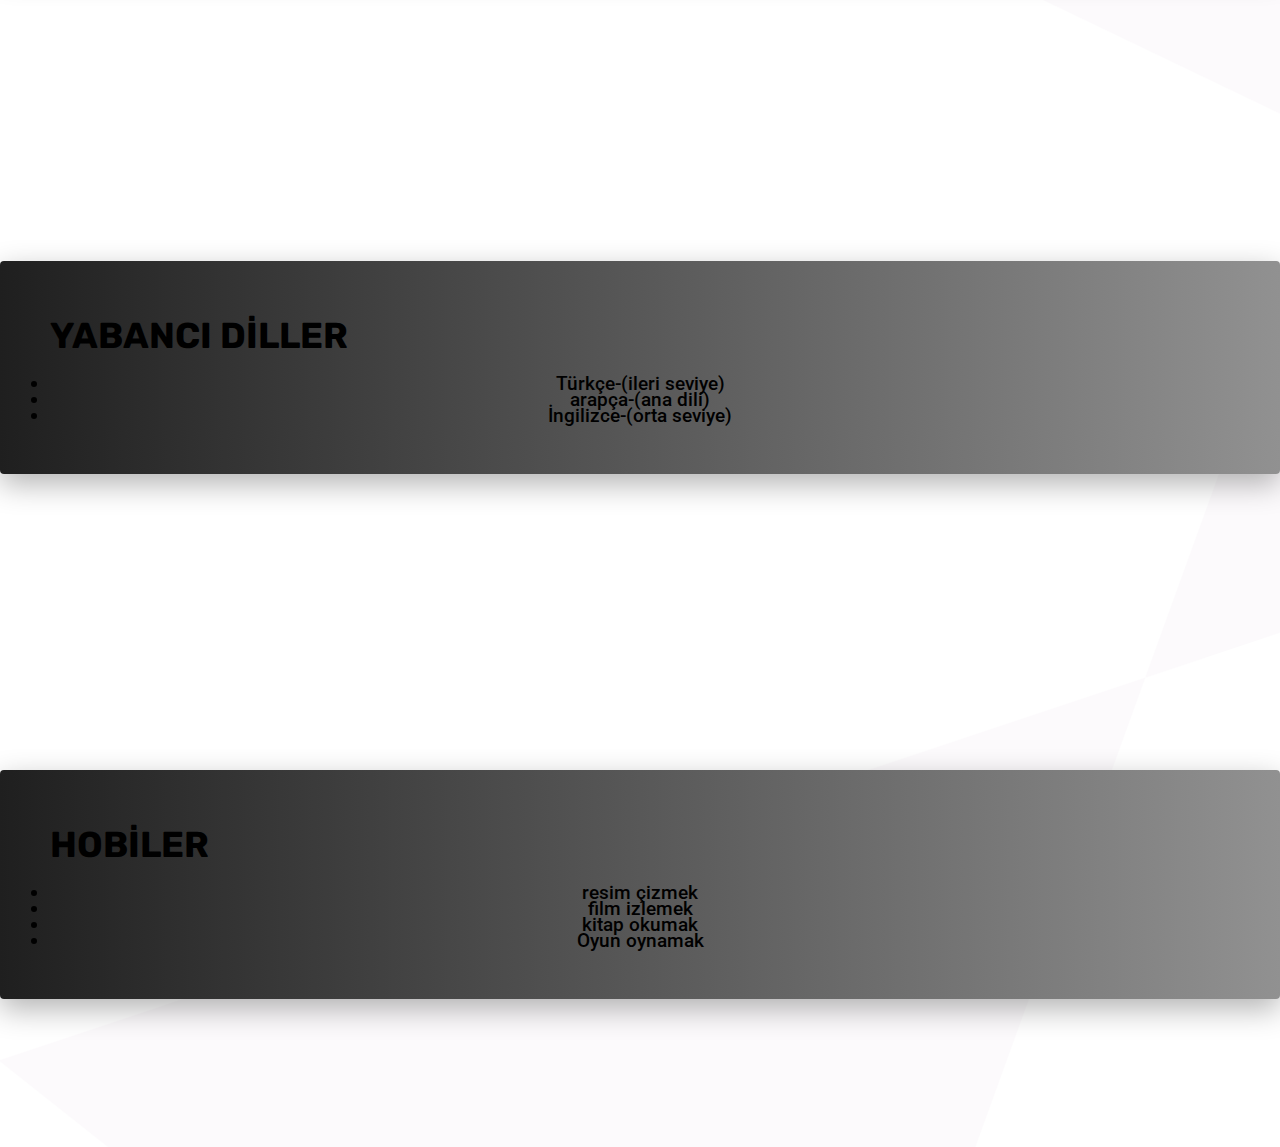
<file: cv.html>
<!DOCTYPE html>
<html lang="en">
  <head>
    <meta charset="UTF-8" />
    <meta http-equiv="X-UA-Compatible" content="IE=edge" />
    <meta name="viewport" content="width=device-width, initial-scale=1.0" />  
    <!-- bootstrap link -->
    <link
      href="https://cdn.jsdelivr.net/npm/bootstrap@5.3.0-alpha3/dist/css/bootstrap.min.css"
      rel="stylesheet"
      integrity="sha384-KK94CHFLLe+nY2dmCWGMq91rCGa5gtU4mk92HdvYe+M/SXH301p5ILy+dN9+nJOZ"
      crossorigin="anonymous"
    />
    <!-- Font awesome link -->
    <link
      rel="stylesheet"
      href="https://cdnjs.cloudflare.com/ajax/libs/font-awesome/6.4.0/css/all.min.css"
      integrity="sha512-iecdLmaskl7CVkqkXNQ/ZH/XLlvWZOJyj7Yy7tcenmpD1ypASozpmT/E0iPtmFIB46ZmdtAc9eNBvH0H/ZpiBw=="
      crossorigin="anonymous"
      referrerpolicy="no-referrer"
    />
    <!-- Favicon link -->
    <link rel="icon" type="image/png" href="images/logo.png" />

    <!-- css file's link -->
    <link rel="stylesheet" href="projestyle.css" />
    <title>İlgi alanım</title>
  </head>
  <body>
    <!-- navbar -->
    <header class="header-wrapper">
      <nav class="navbar navbar-expand-lg">
        <div class="container">
          <a class="navbar-brand" href="#">
            <img src="images/logo.png" alt="logo" class="img-fluid" />
          </a>
          <button
            class="navbar-toggler"
            type="button"
            data-bs-toggle="collapse"
            data-bs-target="#navbarNav"
            aria-controls="navbarNav"
            aria-expanded="false"
            aria-label="Toggle navigation"
          >
            <span class="navbar-toggler-icon"></span>
          </button>

          <div
            class="collapse navbar-collapse justify-content-end"
            id="navbarNav"
          >
            <ul class="navbar-nav">
              <li class="nav-item">
                <a
                  class="nav-link"
                  aria-current="page"
                  href="index.html"
                  >Home</a
                >
              </li>
              <li class="nav-item">
                <a class="nav-link" href="city.html">Şehrim</a>
              </li>
              <li class="nav-item">
                <a class="nav-link" href="mirasımız.html">Mirasımız</a>
              </li>
              <li class="nav-item">
                <a class="nav-link" href="ilgi_alanım.html">İlgi alanım</a>
              </li>
              <li class="nav-item">
                <a class="nav-link" href="login_html.html">Log in</a>
              </li>
              <li class="nav-item">
                <a class="nav-link" href="iletişim.html">İletişim</a>
              </li>
            </ul>
          </div>
        </div>
      </nav>
    </header>
    <!-- /navbar -->

    <!-- main -->
    <main>
      <section id="paragraf1">
        <div class="container my-4">
          <div class="row align-items-center mb-5">
            <div class="col-lg-12" id="cv-content">
              <h3 class="text-center">KİŞİSEL BİLGİLER</h3>
              <ul class="list-group text-center list-group-flush">
                <li class="list-group-item">
                  Email : bilalalmasri521@gmail.com
                </li>
                <li class="list-group-item">Telefon No : +90 111 111 1111</li>
              </ul>
            </div>
          </div>
        </div>
      </section>
      <section id="paragraf2">
        <div class="container my-4">
          <div class="row align-items-center mb-5">
            <div class="col-lg-12" id="cv-content">
              <h3 class="text-center">OKULLAR</h3>
              <ul class="list-group text-center list-group-flush">
                <li class="list-group-item">Rıfat Canayakın Anadolu İmam Hatip Lisesi</li>
                <li class="list-group-item">sakarya üniversitesi</li>
              </ul>
            </div>
          </div>
        </div>
      </section>
      <section id="paragraf3">
        <div class="container my-4">
          <div class="row align-items-center mb-5">
            <div class="col-lg-12" id="cv-content">
              <h3 class="text-center">BECERİLER</h3>
              <ul class="list-group text-center list-group-flush">
                <li class="list-group-item">Takım Çalışması</li>
                <li class="list-group-item">Araştırma Yapabilme</li>
                <li class="list-group-item">Sorumluluk alabilen</li>
              </ul>
            </div>
          </div>
        </div>
      </section>
      <section id="paragraf4">
        <div class="container my-4">
          <div class="row align-items-center mb-5">
            <div class="col-lg-12" id="cv-content">
              <h3 class="text-center">YABANCI DİLLER</h3>
              <ul class="list-group text-center list-group-flush">
                <li class="list-group-item">Türkçe-(ileri seviye)</li>
                <li class="list-group-item">arapça-(ana dili)</li>
                <li class="list-group-item">İngilizce-(orta seviye)</li>
              </ul>
            </div>
          </div>
        </div>
      </section>
      <section id="paragraf4">
        <div class="container my-4">
          <div class="row align-items-center mb-5">
            <div class="col-lg-12" id="cv-content">
              <h3 class="text-center">HOBİLER</h3>
              <ul class="list-group text-center list-group-flush">
                <li class="list-group-item">resim çizmek</li>
                <li class="list-group-item">film izlemek</li>
                <li class="list-group-item">kitap okumak</li>
                <li class="list-group-item">Oyun oynamak</li>
              </ul>
            </div>
          </div>
        </div>
      </section>
    </main>
    <!--/ main -->

    <!-- Bootstrap Bundle link -->
    <script
      src="https://cdn.jsdelivr.net/npm/bootstrap@5.3.0-alpha3/dist/js/bootstrap.bundle.min.js"
      integrity="sha384-ENjdO4Dr2bkBIFxQpeoTz1HIcje39Wm4jDKdf19U8gI4ddQ3GYNS7NTKfAdVQSZe"
      crossorigin="anonymous"
    ></script>
  </body>
</html>
</file>
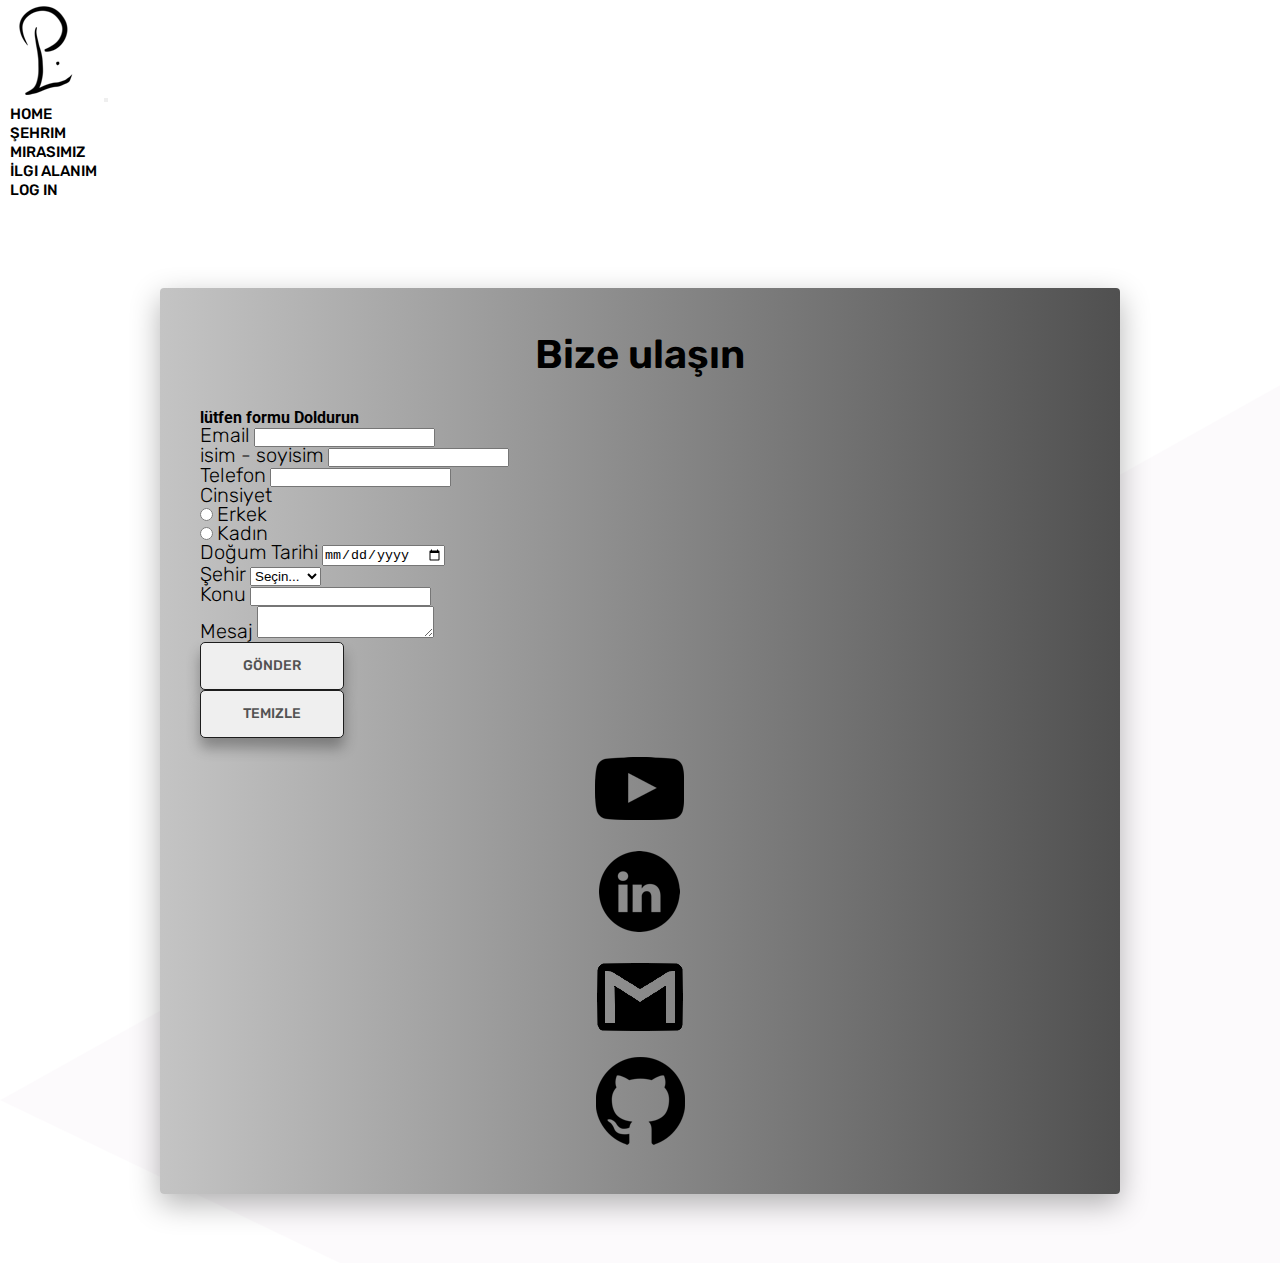
<file: iletişim.html>
<!DOCTYPE html>
<html lang="en">
  <head>
    <meta charset="UTF-8" />
    <meta http-equiv="X-UA-Compatible" content="IE=edge" />
    <meta name="viewport" content="width=device-width, initial-scale=1.0" /> 
    <!-- bootstrap link -->
    <link
      href="https://cdn.jsdelivr.net/npm/bootstrap@5.3.0-alpha3/dist/css/bootstrap.min.css"
      rel="stylesheet"
      integrity="sha384-KK94CHFLLe+nY2dmCWGMq91rCGa5gtU4mk92HdvYe+M/SXH301p5ILy+dN9+nJOZ"
      crossorigin="anonymous"
    />
    <!-- Font awesome link -->
    <link
      rel="stylesheet"
      href="https://cdnjs.cloudflare.com/ajax/libs/font-awesome/6.4.0/css/all.min.css"
      integrity="sha512-iecdLmaskl7CVkqkXNQ/ZH/XLlvWZOJyj7Yy7tcenmpD1ypASozpmT/E0iPtmFIB46ZmdtAc9eNBvH0H/ZpiBw=="
      crossorigin="anonymous"
      referrerpolicy="no-referrer"
    />
    <!-- Favicon link -->
    <link rel="icon" type="image/png" href="images/logo.png" />

    <!-- css file's link -->
    <link rel="stylesheet" href="projestyle.css" />
    <link rel="stylesheet" href="login.css" />

    <title>iletişim</title>
  </head>
  <body>
    <!-- java script link -->
    <script src="iletişim.js"></script>

    <!-- navbar -->
    <header class="header-wrapper">
      <nav class="navbar navbar-expand-lg">
        <div class="container">
          <a class="navbar-brand" href="#">
            <img src="images/logo.png" alt="logo" class="img-fluid" />
          </a>
          <button
            class="navbar-toggler"
            type="button"
            data-bs-toggle="collapse"
            data-bs-target="#navbarNav"
            aria-controls="navbarNav"
            aria-expanded="false"
            aria-label="Toggle navigation"
          >
            <span class="navbar-toggler-icon"></span>
          </button>

          <div
            class="collapse navbar-collapse justify-content-end"
            id="navbarNav"
          >
            <ul class="navbar-nav">
              <li class="nav-item">
                <a
                  class="nav-link"
                  aria-current="page"
                  href="index.html"
                  >Home</a
                >
              </li>
              <li class="nav-item">
                <a class="nav-link" href="city.html">Şehrim</a>
              </li>
              <li class="nav-item">
                <a class="nav-link" href="mirasımız.html">Mirasımız</a>
              </li>
              <li class="nav-item">
                <a class="nav-link" href="ilgi_alanım.html">İlgi alanım</a>
              </li>
              <li class="nav-item">
                <a class="nav-link" href="login_html.html">Log in</a>
              </li>
              <li class="nav-item">
                <a class="nav-link active" href="iletişim.html">İletişim</a>
              </li>
            </ul>
          </div>
        </div>
      </nav>
    </header>
    <!-- /navbar -->
    <main>
      <div class="container my-4" id="iletişim-form">
        <h2 class="my-3" style="text-align: center">Bize ulaşın</h2>
        <div class="row g-2">
          <div class="col-md-8">
            <div class="card">
              <div class="card-body">
                <div >
                 <h4 >lütfen formu Doldurun</h4> 
                </div>
                <form
                  class="row g-3"
                  name="myForm"
                  id="myForm"
                  action="iletişim.php"
                  method="post"
                >
                  <div class="col-md-6">
                    <label
                      for="email"
                      class="form-label"
                      placeholder="@gmail.com"
                      >Email</label
                    >
                    <input
                      type="email"
                      name="email"
                      id="email"
                      class="form-control"
                    />
                  </div>
                  <div class="col-md-6">
                    <label for="name" class="form-label">isim - soyisim</label>
                    <input
                      type="text"
                      name="name"
                      id="name"
                      class="form-control"
                    />
                  </div>
                  <div class="col-md-12">
                    <label for="phone" class="form-label">Telefon</label>
                    <input
                      type="text"
                      name="phone"
                      id="phone"
                      class="form-control"
                    />
                  </div>
                  <div class="col-md-6">
                    <label for="gender" class="form-label">Cinsiyet</label>
                    <div class="d-flex align-items-center">
                      <div class="mt-5"></div>
                      <div class="form-check form-check-inline">
                        <input
                          class="form-check-input"
                          type="radio"
                          name="gender"
                          id="male"
                          value="male"
                        />
                        <label class="form-check-label" for="male">Erkek</label>
                      </div>
                      <div class="form-check form-check-inline">
                        <input
                          class="form-check-input"
                          type="radio"
                          name="gender"
                          id="female"
                          value="female"
                        />
                        <label class="form-check-label" for="female"
                          >Kadın</label
                        >
                      </div>
                    </div>
                  </div>
                  <div class="col-md-6">
                    <label for="birthDate" class="form-label"
                      >Doğum Tarihi</label
                    >
                    <input
                      type="date"
                      name="birthDate"
                      id="birthDate"
                      class="form-control"
                    />
                  </div>
                  <div class="col-md-12">
                    <label for="inputState" class="form-label">Şehir</label>
                    <select id="inputState" class="form-control">
                      <option selected>Seçin...</option>
                      <option>Sakarya</option>
                      <option>istanbul</option>
                      <option>İzmit</option>
                      <option>Bursa</option>
                      <option>İzmir</option>
                      <option>Antalya</option>
                      <option>Ankara</option>
                      >
                    </select>
                  </div>
                  <div class="col-md-12">
                    <label for="subject" class="form-label">Konu</label>
                    <input
                      type="text"
                      name="subject"
                      id="subject"
                      class="form-control"
                    />
                  </div>
                  <div class="col-md-12">
                    <label for="message" class="form-label">Mesaj</label>
                    <textarea
                      name="message"
                      id="message"
                      class="form-control"
                    ></textarea>
                  </div>
                  <div class="col-md-6">
                    <button
                      class="main-btn secondary-btn w-100"
                      onclick="validate()"
                    >
                      Gönder
                    </button>
                  </div>
                  <div class="col-md-6">
                    <button
                      type="button"
                      class="main-btn secondary-btn w-100"
                      onclick="clearForm()"
                    >
                      Temizle
                    </button>
                  </div>
                </form>
              </div>
            </div>
          </div>
          <div class="col-md-4">
            <div class="col-md-12 mt-4" style="text-align: center"> 
              <a class="logo" href="https://www.youtube.com/@52S2DIO"> 
                <img
                  src="images/Youtube-icon.png"
                  alt="logo"
                  class="img-fluid"
                />
              </a>
            </div>
            <div class="col-md-12 mt-4" style="text-align: center">
              <a
                class="logo"
                href="https://www.linkedin.com"
              >
                <img
                  src="images/linkedin.png"
                  alt="logo"
                  class="img-fluid"
                />
              </a>
            </div>
            <div class="col-md-12 mt-4" style="text-align: center">
              <a class="logo" href="mailto:bilalalmasri521@gmail.com">
                <img
                  src="images/maill.png"
                  alt="logo"
                  class="img-fluid"
                />
              </a>
            </div>
            <div class="col-md-12 mt-4" style="text-align: center">
              <a class="logo" href="https://github.com">
                <img
                  src="images/githubb.png"
                  alt="logo"
                  class="img-fluid"
                />
              </a>
            </div>
          </div>
        </div>
      </div>
    </main>

    <script>
      document
        .getElementById("myForm")
        .addEventListener("submit", function (event) {
          // Form gönderilmeden önce doğrulama yapmak için validate() fonksiyonunu çağırır.
          if (!validate()) {
            // Doğrulama başarısız olduğunda form gönderimini engeller
            event.preventDefault();
          }
        });
    </script>
    <script>
      function clearForm() {
        document.getElementById("myForm").reset();
      }
    </script>

    <!-- Bootstrap Bundle link -->
    <script
      src="https://cdn.jsdelivr.net/npm/bootstrap@5.3.0-alpha3/dist/js/bootstrap.bundle.min.js"
      integrity="sha384-ENjdO4Dr2bkBIFxQpeoTz1HIcje39Wm4jDKdf19U8gI4ddQ3GYNS7NTKfAdVQSZe"
      crossorigin="anonymous"
    ></script>
  </body>
</html>
</file>
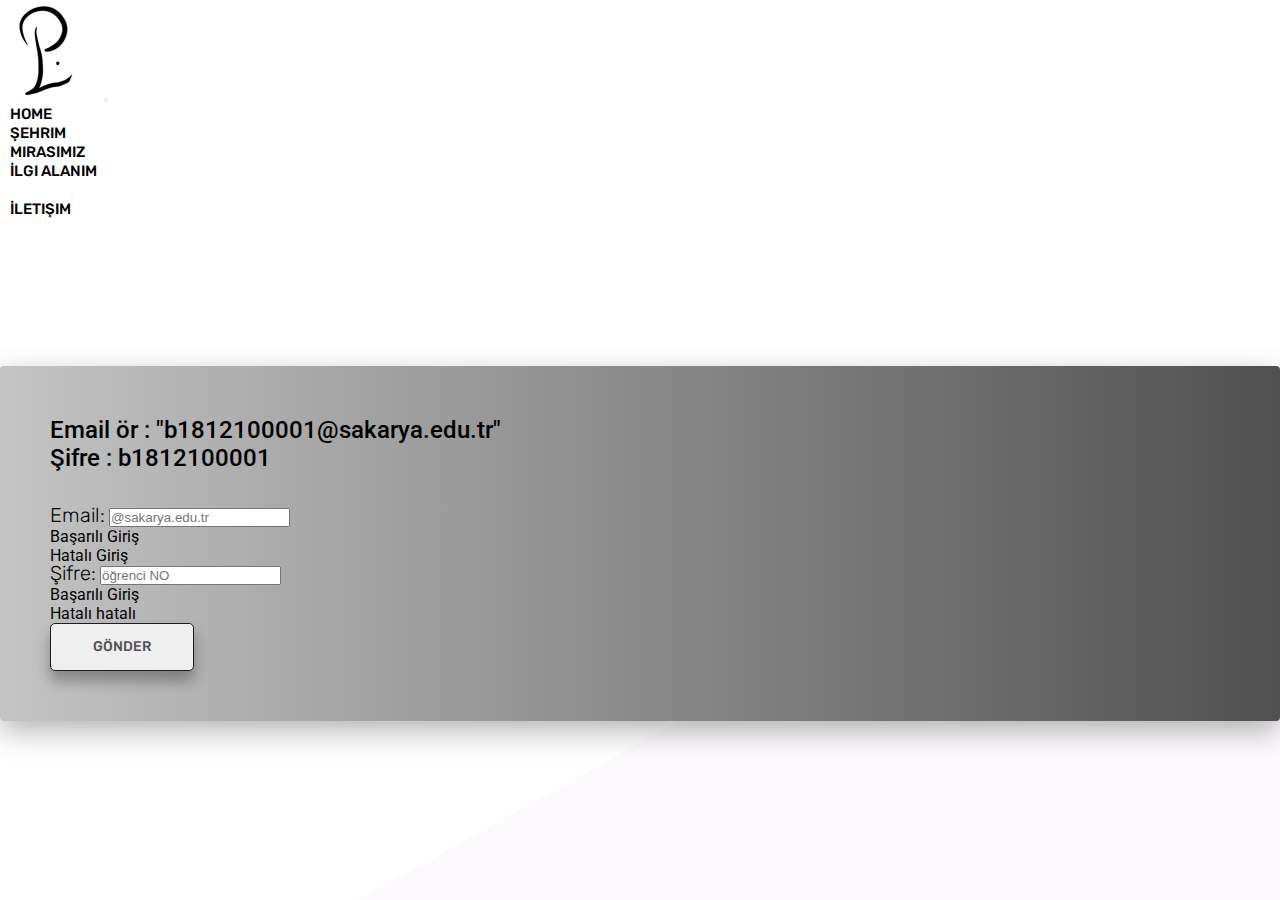
<file: login_html.html>
<!DOCTYPE html>
<html lang="en">
  <head>
    <meta charset="UTF-8" />
    <meta http-equiv="X-UA-Compatible" content="IE=edge" />
    <meta name="viewport" content="width=device-width, initial-scale=1.0" /> 
    <!-- bootstrap link -->
    <link
      href="https://cdn.jsdelivr.net/npm/bootstrap@5.3.0-alpha3/dist/css/bootstrap.min.css" 
      rel="stylesheet"
      integrity="sha384-KK94CHFLLe+nY2dmCWGMq91rCGa5gtU4mk92HdvYe+M/SXH301p5ILy+dN9+nJOZ"
      crossorigin="anonymous"
    />
    <!-- Font awesome link -->
    <link
      rel="stylesheet"
      href="https://cdnjs.cloudflare.com/ajax/libs/font-awesome/6.4.0/css/all.min.css"
      integrity="sha512-iecdLmaskl7CVkqkXNQ/ZH/XLlvWZOJyj7Yy7tcenmpD1ypASozpmT/E0iPtmFIB46ZmdtAc9eNBvH0H/ZpiBw=="
      crossorigin="anonymous"
      referrerpolicy="no-referrer"
    />
    <!-- Favicon link -->
    <link rel="icon" type="image/png" href="images/logo.png" />

    <!-- css file's link -->
    <link rel="stylesheet" href="projestyle.css" />
    <link rel="stylesheet" href="login.css" />
    <title>Log in</title>
  </head>
  <body>
    <script src="login.js"></script>

    <!-- navbar -->
    <header class="header-wrapper">
      <nav class="navbar navbar-expand-lg">
        <div class="container">
          <a class="navbar-brand" href="#">
            <img src="images/logo.png" alt="logo" class="img-fluid" />
          </a>
          <button
            class="navbar-toggler"
            type="button"
            data-bs-toggle="collapse"
            data-bs-target="#navbarNav"
            aria-controls="navbarNav"
            aria-expanded="false"
            aria-label="Toggle navigation"
          >
            <span class="navbar-toggler-icon"></span>
          </button>

          <div
            class="collapse navbar-collapse justify-content-end"
            id="navbarNav"
          >
            <ul class="navbar-nav">
              <li class="nav-item">
                <a
                  class="nav-link"
                  aria-current="page"
                  href="index.html"
                  >Home</a
                >
              </li>
              <li class="nav-item">
                <a class="nav-link" href="city.html">Şehrim</a>
              </li>
              <li class="nav-item">
                <a class="nav-link" href="mirasımız.html">Mirasımız</a>
              </li>
              <li class="nav-item">
                <a class="nav-link" href="ilgi_alanım.html">İlgi alanım</a>
              </li>
              <li class="nav-item">
                <a class="nav-link active" href="log-in.html">Log in</a>
              </li>
              <li class="nav-item">
                <a class="nav-link" href="iletişim.html">İletişim</a>
              </li>
            </ul>
          </div>
        </div>
      </nav>
    </header>
    <!-- /navbar -->

    <main>
      <section class="mx-5">
        <form
          id="form"
          action="login_php.php"
          name="myForm"
          class="needs-validation"
          onsubmit="return validate();"
          method="POST"
        >
          <div class="form-row my-3">
            <div class="col-lg-12 my-3">
              <h5>
                Email ör : "b1812100001@sakarya.edu.tr" <br />
                Şifre : b1812100001
              </h5>
            </div>
            <div class="col-lg-12 my-3">
              <label for="email" class="form-label">Email:</label>
              <input
                type="text"
                class="form-control"
                name="email"
                id="email"
                onchange="emailV();"
                placeholder="@sakarya.edu.tr"
              />
              <div class="valid-feedback">Başarılı Giriş</div>
              <div class="invalid-feedback">Hatalı Giriş</div>
            </div>
          </div>
          <div class="form-row my-3">
            <div class="col-lg-12 mb-3">
              <label for="password" class="form-label">Şifre:</label>
              <input
                type="password"
                class="form-control"
                name="sifre"
                id="sifreInput"
                onchange="sifreV();"
                placeholder="öğrenci NO"
              />
              <div class="valid-feedback">Başarılı Giriş</div>
              <div class="invalid-feedback">Hatalı hatalı</div>
            </div>
          </div>
          <div class="form-row">
            <div class="col-lg-12 mt-5 text-center">
              <button type="submit" class="main-btn secondary-btn w-25"  >
                Gönder
              </button>
            </div>
          </div>
        </form>
      </section>
    </main>

    <!-- Bootstrap Bundle link -->
    <script
      src="https://cdn.jsdelivr.net/npm/bootstrap@5.3.0-alpha3/dist/js/bootstrap.bundle.min.js"
      integrity="sha384-ENjdO4Dr2bkBIFxQpeoTz1HIcje39Wm4jDKdf19U8gI4ddQ3GYNS7NTKfAdVQSZe"
      crossorigin="anonymous"
    ></script>
  </body>
</html>
</file>
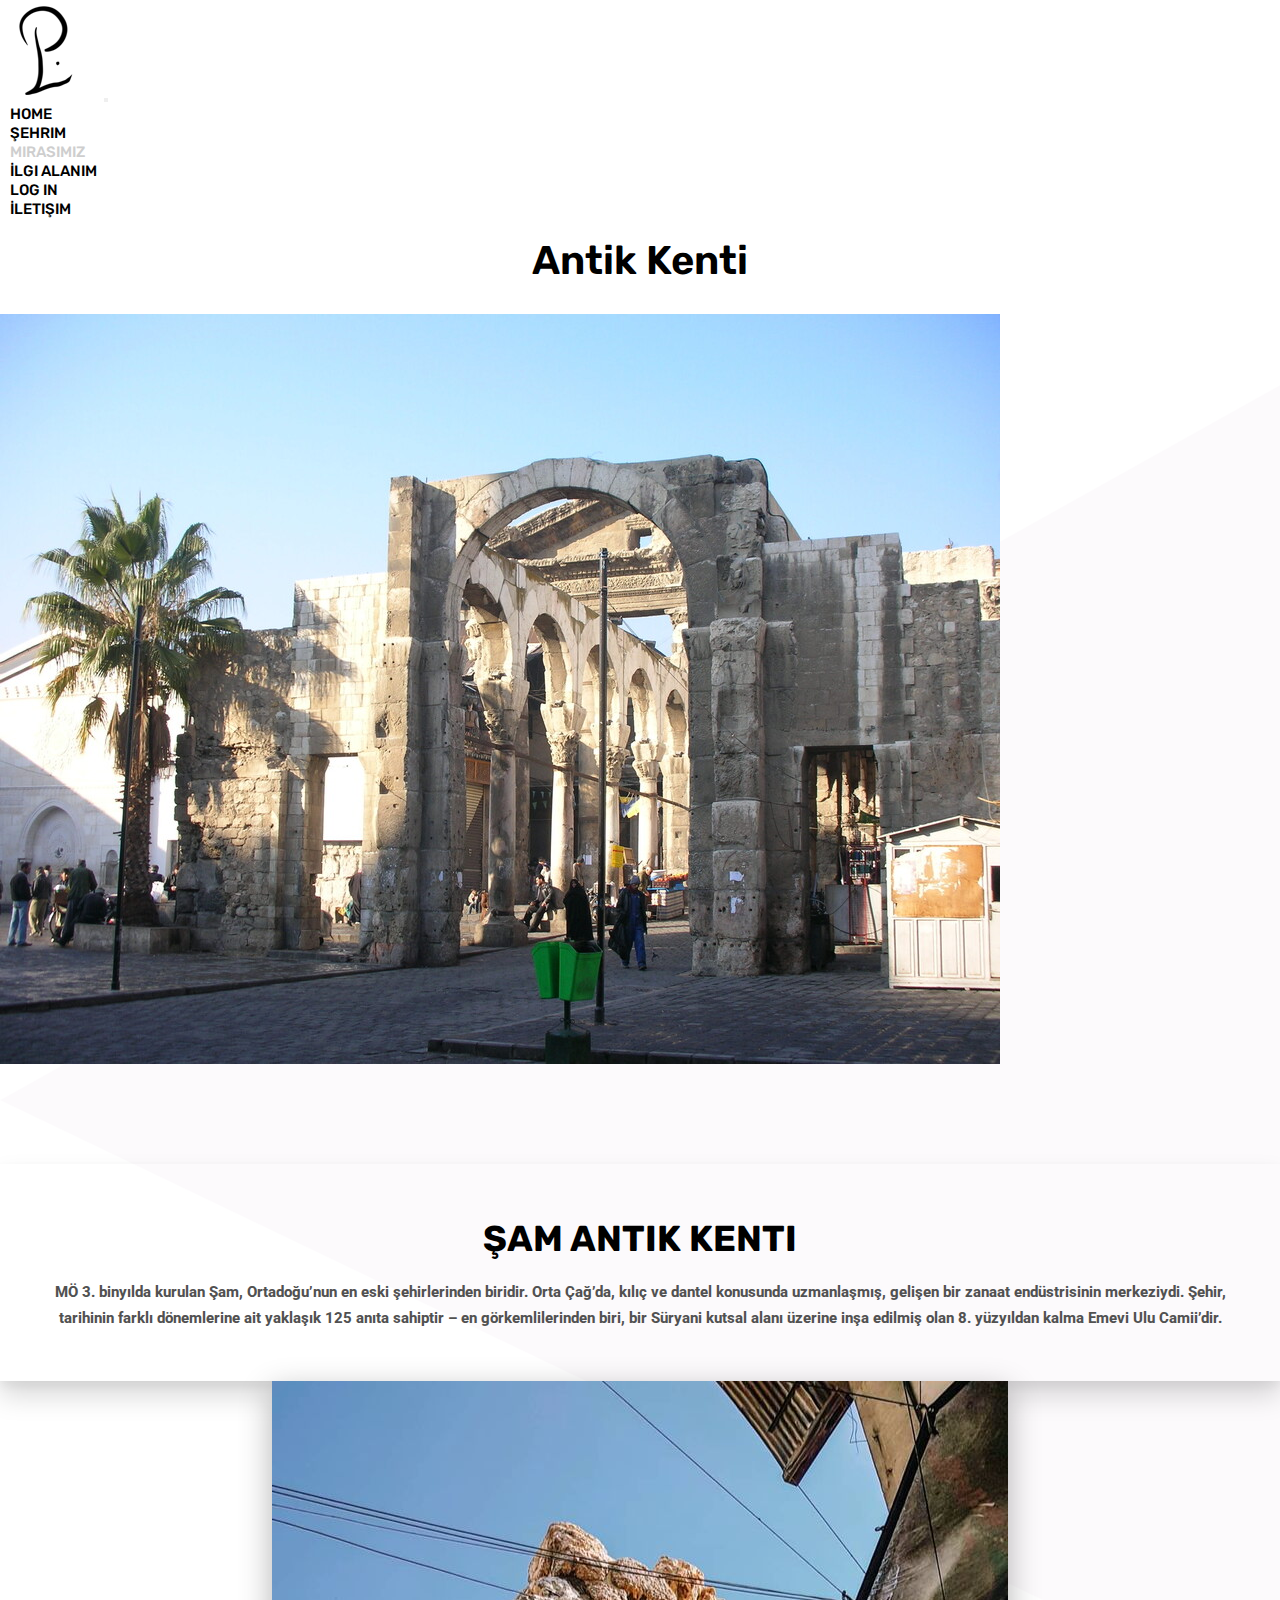
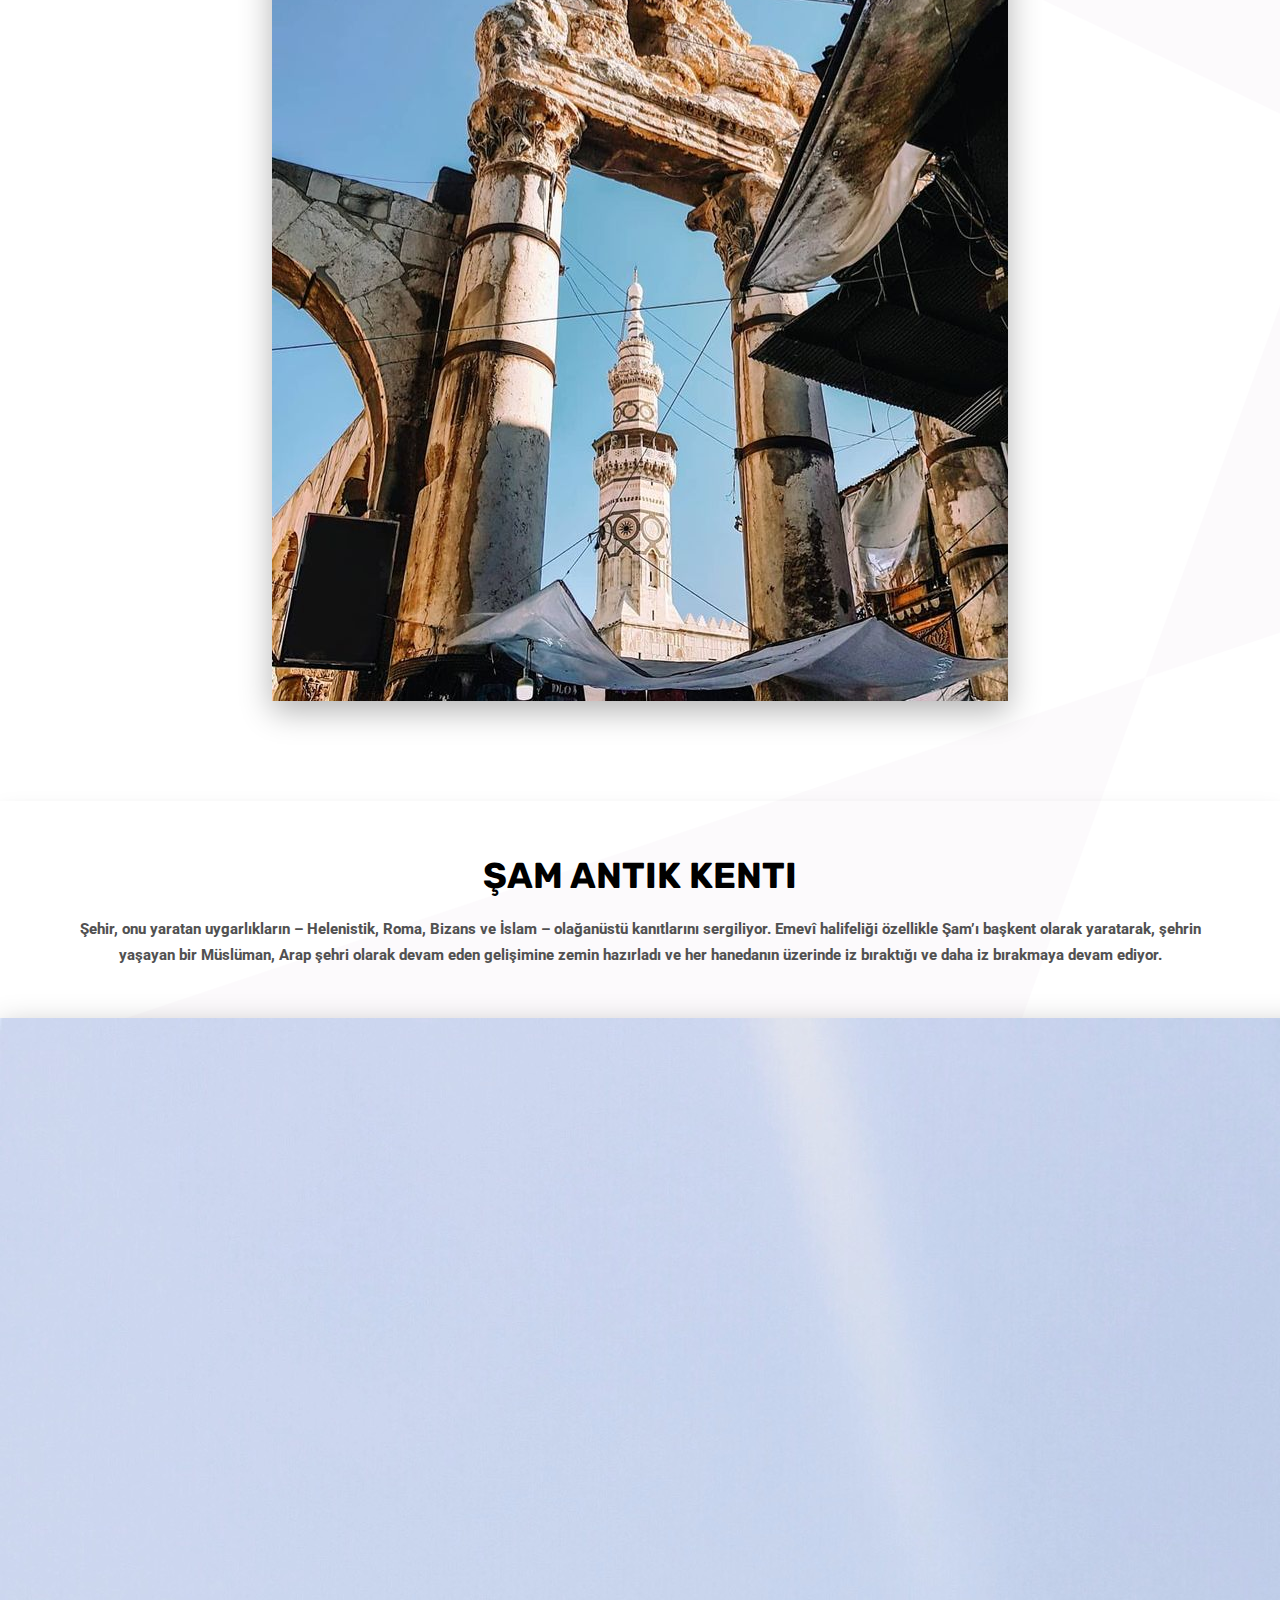
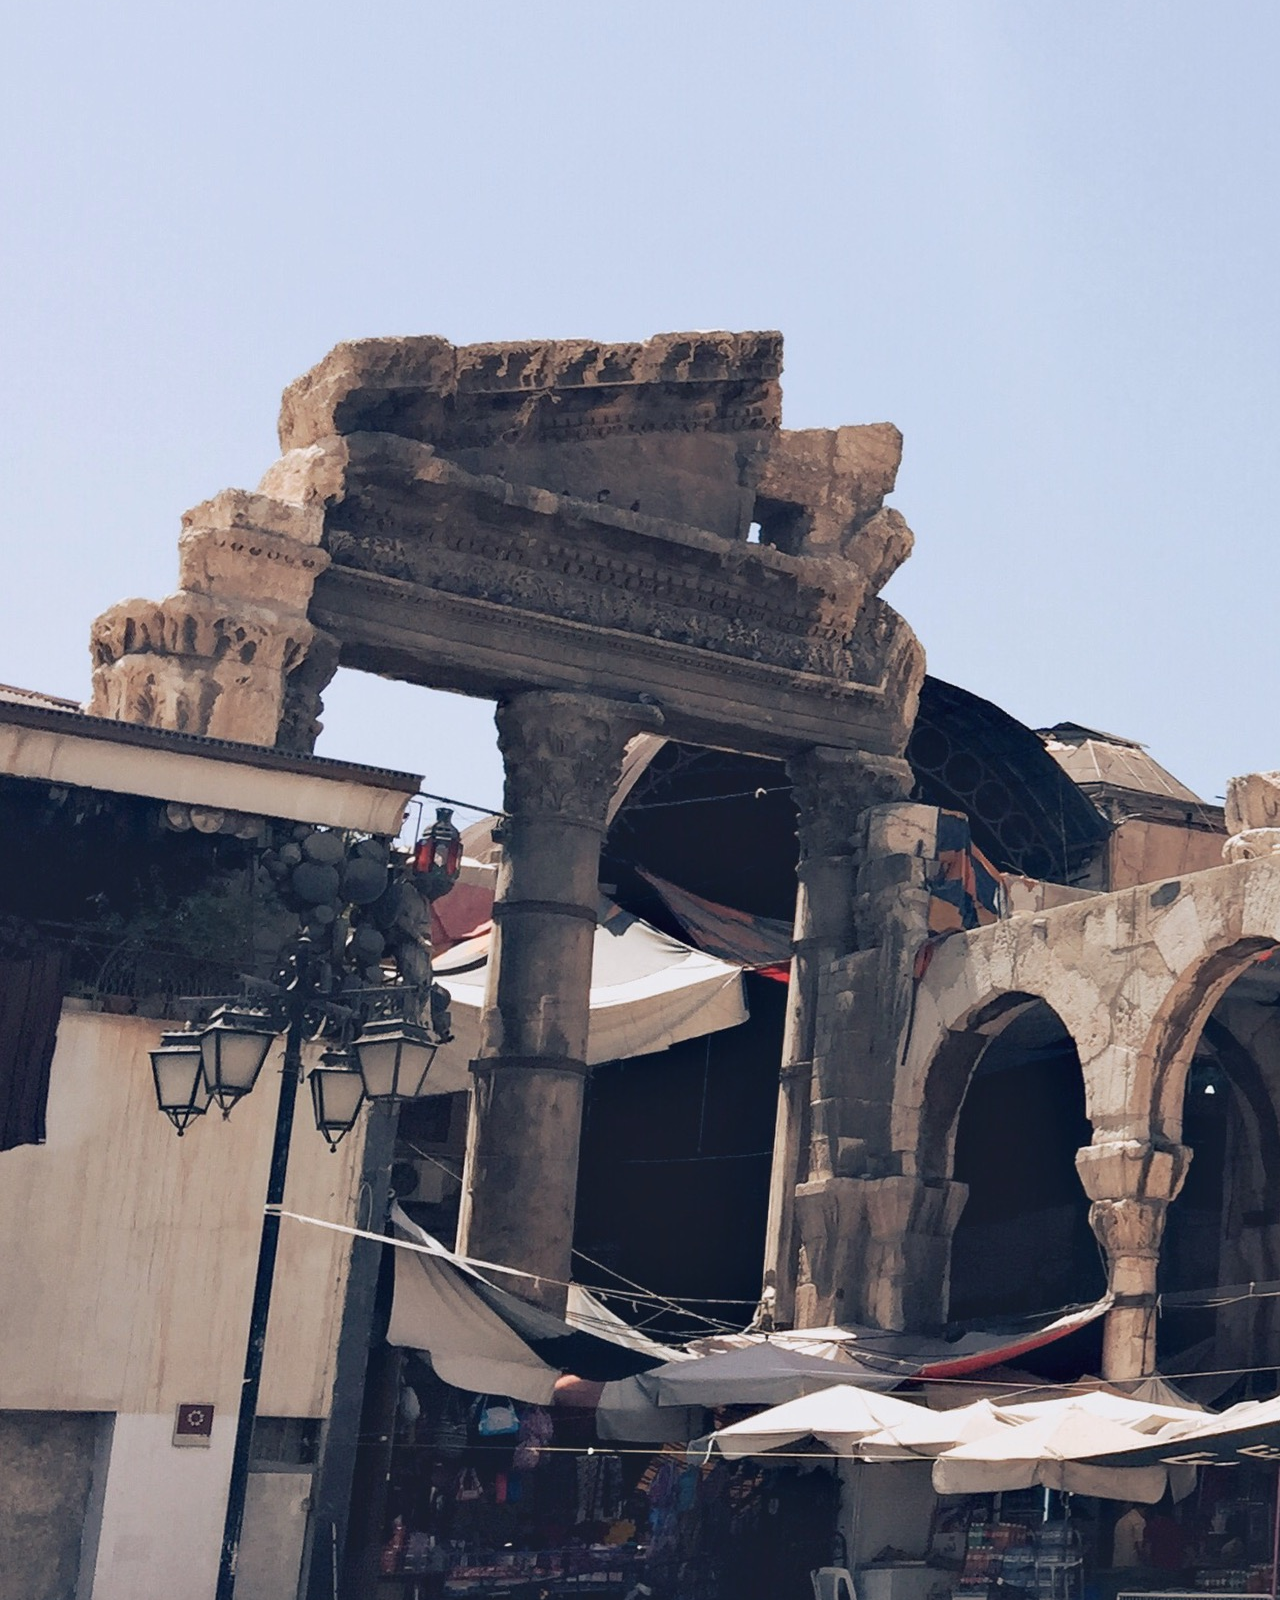
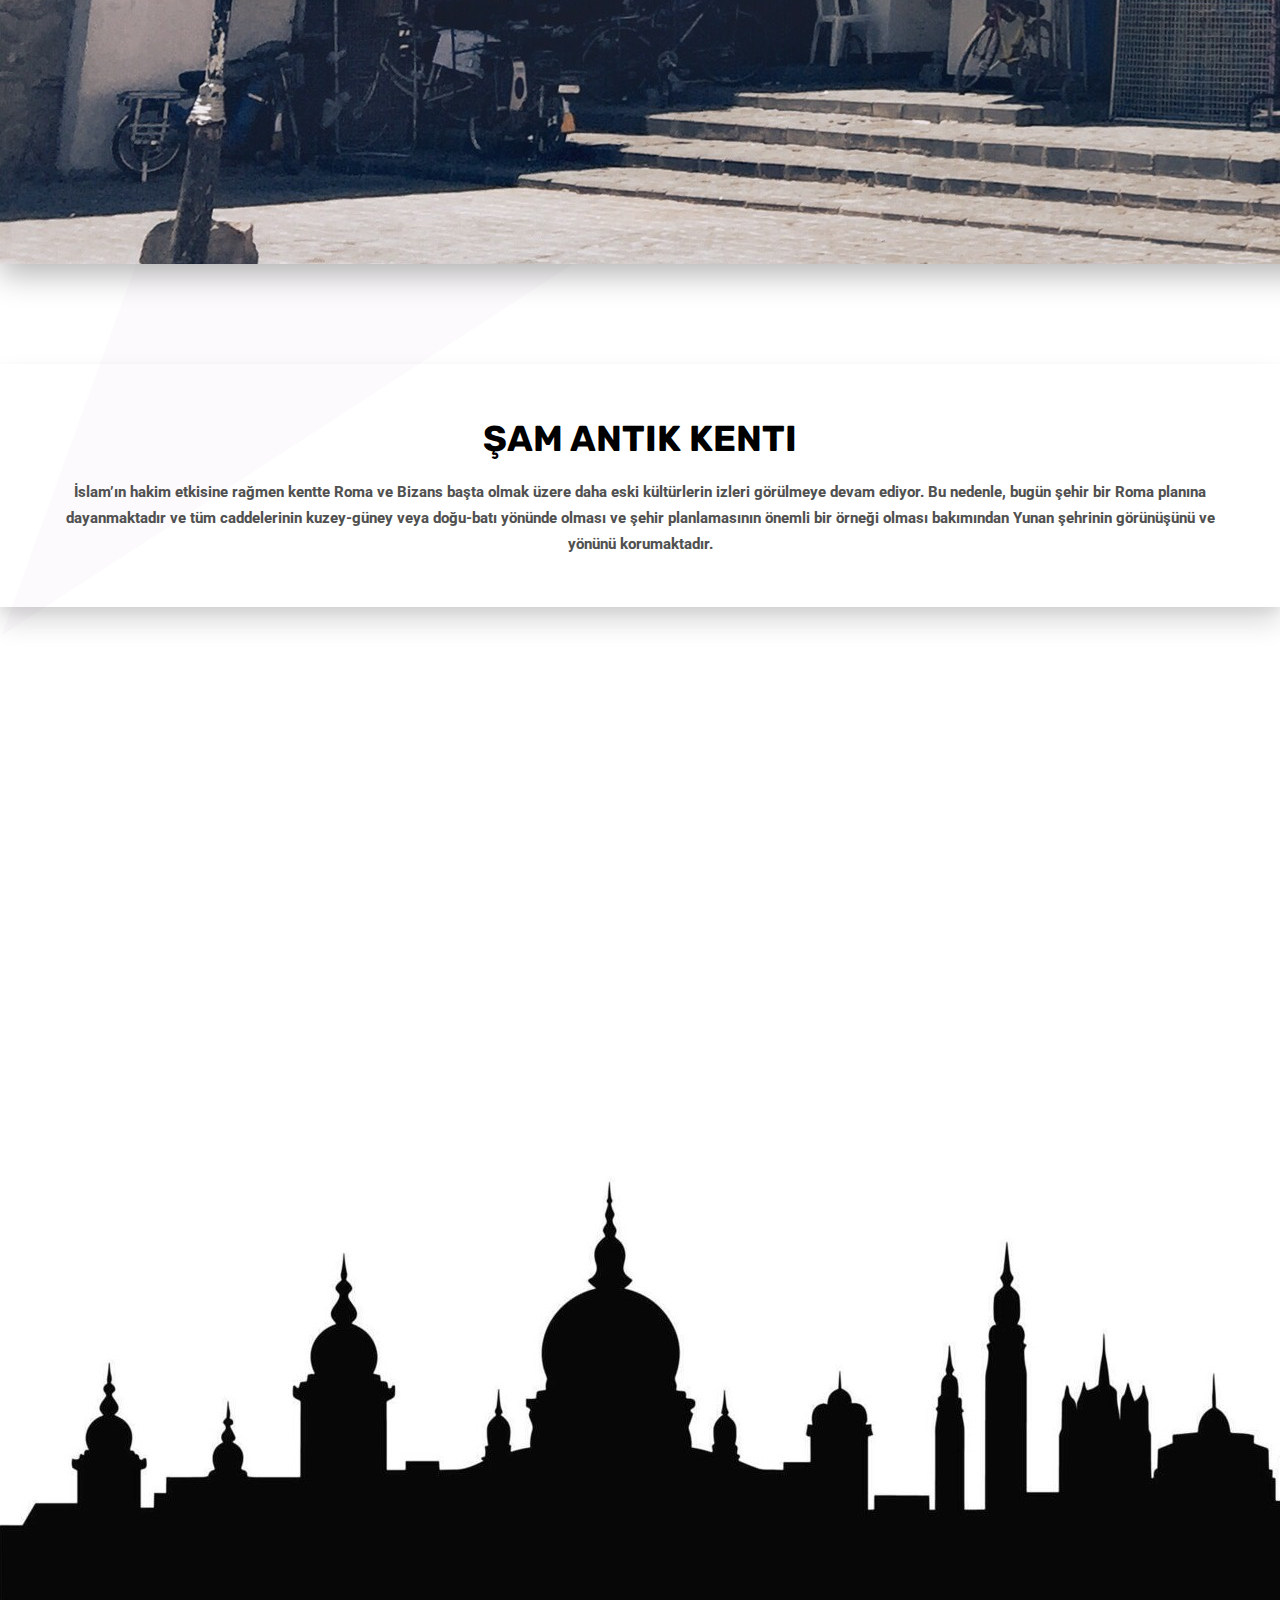
<file: mirasımız.html>
<!DOCTYPE html>
<html lang="en">
  <head>
    <meta charset="UTF-8" />
    <meta http-equiv="X-UA-Compatible" content="IE=edge" />
    <meta name="viewport" content="width=device-width, initial-scale=1.0" />
    <!-- bootstrap link -->
    <link
      href="https://cdn.jsdelivr.net/npm/bootstrap@5.3.0-alpha3/dist/css/bootstrap.min.css" 
      rel="stylesheet"
      integrity="sha384-KK94CHFLLe+nY2dmCWGMq91rCGa5gtU4mk92HdvYe+M/SXH301p5ILy+dN9+nJOZ"
      crossorigin="anonymous"
    />
    <!-- Font awesome link -->
    <link
      rel="stylesheet"
      href="https://cdnjs.cloudflare.com/ajax/libs/font-awesome/6.4.0/css/all.min.css"
      integrity="sha512-iecdLmaskl7CVkqkXNQ/ZH/XLlvWZOJyj7Yy7tcenmpD1ypASozpmT/E0iPtmFIB46ZmdtAc9eNBvH0H/ZpiBw=="
      crossorigin="anonymous"
      referrerpolicy="no-referrer"
    />
    <!-- Favicon link -->
    <link rel="icon" type="image/png" href="images/logo.png" />

    <!-- css file's link -->
    <link rel="stylesheet" href="projestyle.css" />

    <title>mirasımız</title>
  </head>
  <body>
    <!-- navbar -->
    <header class="header-wrapper">
      <nav class="navbar navbar-expand-lg">
        <div class="container">
          <a class="navbar-brand" href="#">
            <img src="images/logo.png" alt="logo" class="img-fluid" />
          </a>
          <button
            class="navbar-toggler"
            type="button"
            data-bs-toggle="collapse"
            data-bs-target="#navbarNav"
            aria-controls="navbarNav"
            aria-expanded="false"
            aria-label="Toggle navigation"
          >
            <span class="navbar-toggler-icon"></span>
          </button>

          <div
            class="collapse navbar-collapse justify-content-end"
            id="navbarNav"
          >
            <ul class="navbar-nav">
              <li class="nav-item">
                <a
                  class="nav-link"
                  aria-current="page"
                  href="index.html"
                  >Home</a
                >
              </li>
              <li class="nav-item">
                <a class="nav-link" href="city.html">Şehrim</a>
              </li>
              <li class="nav-item">
                <a class="nav-link active" href="mirasımızz.html">Mirasımız</a>
              </li>
              <li class="nav-item">
                <a class="nav-link" href="ilgi_alanım.html">İlgi alanım</a>
              </li>
              <li class="nav-item">
                <a class="nav-link" href="login_html.html">Log in</a>
              </li>
              <li class="nav-item">
                <a class="nav-link" href="iletişim.html">İletişim</a>
              </li>
            </ul>
          </div>
        </div>
      </nav>
    </header>
    <!-- /navbar -->

    <!-- title - foto -->
    <section class="banner_wrapper">
      <div class="container-fluid my-5">
        <div class="row mb-2">
          <h2 style="text-align: center">Antik Kenti</h2>
        </div>
        <div class="row">
          <img src="images/sam antik.jpg" alt="" class="px-0" />
        </div>
      </div>
    </section>
    <!-- /title - foto -->

    <!-- main -->
    <main>
      <section id="paragraf1">
        <div class="container my-4">
          <div class="row align-items-center mb-5">
            <div class="col-lg-12" id="content" style="text-align: center">
              <h3>Şam Antik Kenti</h3>
              <p>
                MÖ 3. binyılda kurulan Şam, Ortadoğu’nun en eski şehirlerinden biridir. 
                Orta Çağ’da, kılıç ve dantel konusunda uzmanlaşmış, gelişen bir zanaat 
                endüstrisinin merkeziydi. Şehir, tarihinin farklı dönemlerine ait 
                yaklaşık 125 anıta sahiptir – en görkemlilerinden biri, bir Süryani 
                kutsal alanı üzerine inşa edilmiş olan 8. yüzyıldan kalma Emevi Ulu 
                Camii’dir.
              </p>
            </div>
            <div class="row align-center mt-5">
              <div class="col-lg-12" style="text-align: center">
                <img
                  src="images/antikaya.jpg"
                  alt=""
                  class="img-fluid content-img"
                />
              </div>
            </div>
          </div>
        </div>
      </section>

      <section id="paragraf2">
        <div class="container my-4">
          <div class="row align-items-center mb-5">
            <div class="col-lg-12" id="content" style="text-align: center">
              <h3>Şam Antik Kenti</h3>
              <p>
                Şehir, onu yaratan uygarlıkların – Helenistik, Roma, Bizans ve 
                İslam – olağanüstü kanıtlarını sergiliyor. Emevî halifeliği özellikle 
                Şam’ı başkent olarak yaratarak, şehrin yaşayan bir Müslüman, Arap şehri 
                olarak devam eden gelişimine zemin hazırladı ve her hanedanın üzerinde 
                iz bıraktığı ve daha iz bırakmaya devam ediyor.
              </p>
            </div>
            <div class="row align-center mt-5">
              <div class="col-lg-12" style="text-align: center">
                <img
                  src="images/antikma.jpg"
                  alt=""
                  class="img-fluid content-img"
                />
              </div>
            </div>
          </div>
        </div>
      </section>

      <section id="paragraf3">
        <div class="container my-4">
          <div class="row align-items-center mb-5">
            <div class="col-lg-12" id="content" style="text-align: center">
              <h3>Şam Antik Kenti</h3>
              <p>
                İslam’ın hakim etkisine rağmen kentte Roma ve Bizans başta olmak 
                üzere daha eski kültürlerin izleri görülmeye devam ediyor. Bu nedenle, 
                bugün şehir bir Roma planına dayanmaktadır ve tüm caddelerinin kuzey-güney 
                veya doğu-batı yönünde olması ve şehir planlamasının önemli bir örneği 
                olması bakımından Yunan şehrinin görünüşünü ve yönünü korumaktadır.
              </p>
            </div>
          </div>
        </div>
      </section>

      <section class="map-card">
        <div class="container my-4">
          <div class="row">
            <div class="col">
              <div class="card mab-3 shadow">
                <iframe src="https://www.google.com/maps/embed?pb=!1m18!1m12!1m3!1d6653.120967152304!2d36.30189403451419!3d33.51281048650817!2m3!1f0!2f0!3f0!3m2!1i1024!2i768!4f13.1!3m3!1m2!1s0x1518e72c09191929%3A0x820da89ec03983dc!2sDamascus%20Citadel!5e0!3m2!1str!2str!4v1716042243200!5m2!1str!2str" 
                  width="100%"
                  height="300px"
                  style="border: 0"
                  allowfullscreen=""
                  loading="lazy"
                  class="card-img-top"
                ></iframe> 
              </div>
            </div>
          </div>
        </div>
      </section>
    </main>
    <!-- /main -->

    <!-- Bootstrap Bundle link -->
    <script
      src="https://cdn.jsdelivr.net/npm/bootstrap@5.3.0-alpha3/dist/js/bootstrap.bundle.min.js"
      integrity="sha384-ENjdO4Dr2bkBIFxQpeoTz1HIcje39Wm4jDKdf19U8gI4ddQ3GYNS7NTKfAdVQSZe"
      crossorigin="anonymous"
    ></script>

    <!-- footer -->
    <footer class="container-fluid px-0">
      <img
        src="images/ffoter.jpg"
        alt="footer image"
        class="image-fluid d-block w-100"
      />
    </footer>
    <!--/footer -->
  </body>
</html>
</file>
<file: projestyle.css>
@import url("https://fonts.googleapis.com/css2?family=Instrument+Serif&family=Playfair+Display&family=Rubik:wght@300&family=Sigmar&display=swap");
@import url("https://fonts.googleapis.com/css2?family=Instrument+Serif&family=Playfair+Display&family=Roboto:wght@100&family=Rubik:wght@300&family=Sigmar&display=swap");

* {
  box-sizing: border-box;
  margin: 0;
  padding: 0;
}
:root {
  /* background color */
  --primary-color: #cecece;
  --secondary-color: #1d1d1d; 
  --bg-white: #fff;
  --bg-light: #faf8ff;
  --bg-black: #000;
  --bg-gray: #eee;
  --gradient: linear-gradient(to right, #1f1f1f 0%, #919191 100%),
              radial-gradient(circle at top left, #1f1f1f, #919191);


  /* text color */
  --primary-text: #cecece;
  --secondary-text: #000000;
  --text-white: #fff;
  --text-black: #000;
  --text-gray: #515151;

  /* font */
  --primary-font: "Rubik", "sans-serif";
  --secondary-font: "Roboto", "sans-serif";
}

.dark-theme {
  background-color: rgb(167, 166, 166);
}

body {
  font-family: var(--secondary-font);
  width: 100%;
  background-image: url(images/body-img.webp);
  background-repeat: no-repeat;
}

a {
  text-decoration: none;
}

::-webkit-scrollbar {
  width: 0.25rem;
}

::-webkit-scrollbar-track {
  background: var(--bg-gray);
}
::-webkit-scrollbar-thumb {
  background: var(--primary-color);
}

section {
  padding: 3rem 0;
}

.main-btn {
  display: inline-block;
  font-family: var(--primary-font);
  font-weight: 500;
  font-size: 0.875rem;
  line-height: 2.875rem;
  text-align: center;
  cursor: pointer;
  text-transform: uppercase;
  border-radius: 0.3125rem;
  box-shadow: 0 0.625rem 0.875rem rgba(0, 0, 0, 0.3);
  border: double 0.1rem transparent;
  padding: 0 2.625rem;
  transition: all 0.3s ease-in-out;
  --webkit-transition: all 0.5s ease-in-out;
}
.primary-btn {
  background-image: var(--gradient);
  color: var(--text-white);
}

.primary-btn:hover {
  border-color: var(--secondary-color);
  background: var(--bg-white);
  color: var(--secondary-text);
  box-shadow: none;
}
.secondary-btn {
  background-image: var(--bg-white);
  color: var(--secondary-text);
  border-color: var(--secondary-color);
}

.secondary-btn:hover {
  background: var(--gradient);
  color: var(--text-white);
  box-shadow: none;
}

h1 {
  font-size: 4.375rem;
  line-height: 3.75rem;
  font-weight: 700;
  color: var(--text-black);
  margin-bottom: 1.25rem;
  font-family: var(--primary-font);
}

h2 {
  font-size: 2.5rem;
  line-height: 3.437rem;
  font-weight: 600;
  color: var(--text-black);
  margin-bottom: 1.5625rem;
  font-family: var(--primary-font);
}

h3 {
  font-size: 2.25rem;
  line-height: 3.125rem;
  font-weight: 700;
  color: var(--text-black);
  margin-bottom: 0.9375rem;
  font-family: var(--primary-font);
  text-transform: uppercase;
}
h5 {
  font-size: 1.5rem;
  font-weight: 500;
  color: var(--text-black);
  margin-bottom: 2.1875rem;
}

p {
  color: var(--text-gray);
  font-size: 0.9375rem;
  line-height: 1.625rem;
  font-weight: 750;
}

/* navbar */
.header_wrapper .navbar {
  padding: 0.9rem 0;
  -o-transition: all 0.2s linear;
  -webkit-transition: all 0.2s linear;
  transition: all 0.2s linear;
}

.header_wrapper .navbar-brand img {
  max-width: 10rem;
  height: auto;
}

.header-wrapper .navbar-toggler:focus {
  box-shadow: none;
}

.header-wrapper .nav-item {
  margin: 0 0.625rem;
}

.header-wrapper .nav-item .nav-link {
  font-family: var(--primary-font);
  font-size: 0.9375rem;
  font-weight: 500;
  text-transform: uppercase;
  color: var(--text-black);
  display: inline-block;
}

.header-wrapper .nav-item .nav-link.active,
.header-wrapper .nav-item .nav-link:hover {
  color: var(--primary-text);
}

.header-scrolled {
  position: fixed;
  top: 0;
  left: 0;
  width: 100%;
  background-color: var(--bg-white);
  -webkit-box-shadow: 0 0.25rem 0.375rem rgba(0, 0, 0, 0.05);
  box-shadow: 0 0.25rem 0.375rem rgba(0, 0, 0, 0.05);
}

.banner_wrapper {
  padding-top: 1rem;
  z-index: 1;
}

.banner_wrapper .banner-content {
  vertical-align: middle;
  align-self: center;
}

#content {
  padding: 50px;
  border-radius: 0% 0% 0% 0% / 0% 0% 0% 0%;
  box-shadow: rgba(0, 0, 0, 0.15) 0px 15px 25px,
    rgba(0, 0, 0, 0.05) 0px 5px 10px;
}

.slider-image {
  width: 100%;
  height: 450px;
  background-position: center;
  background-size: cover;
  border-radius: 0.3125rem;
  border: double 0.125rem transparent;
  cursor: pointer;
}

#my-slider,
.content-img {
  box-shadow: 0 0.625rem 1.875rem rgba(0, 0, 0, 0.3);
}

td,
.list-group-item {
  color: var(--text-black);
  font-size: 1.2rem;
  line-height: 1rem;
  font-weight: 500;
  text-align: center;
}

th {
  color: var(--text-black);
  font-size: 1.2rem;
  line-height: 1rem;
  font-weight: 650;
  text-transform: uppercase;
}
#cv-content {
  background-image: var(--gradient);
  width: 100%;
  margin: 100px auto;
  padding: 50px;
  box-shadow: 0 0.625rem 1.875rem rgba(0, 0, 0, 0.3);
  border-radius: 4px;
}

.card_movie {
  background-image: var(--primary-font);
  box-shadow: 0 0.625rem 1.875rem rgba(0, 0, 0, 0.3);
  height: 100%;
  margin-top: 30px;
  padding: 5px;
  transition: transform 0.9s ease;
  width: 100%;
  max-width: 350px; /* Kartın maksimum genişliği */
}

.card_movie:hover {
  transform: scale(1.05);
  box-shadow: 0 0.625rem 1.875rem rgba(0, 0, 0, 0.5);
}
.card-title {
  font-family: var(--primary-font);
  font-weight: bold;
  font-size: 1.7rem;
  margin-bottom: 5px;
}
.card-text {
  font-family: var(--primary-font);
  font-weight: 500;
  font-size: 1rem;
  margin-bottom: 10px;
}
.movies .col-lg-4 {
  margin-bottom: 20px; 
}
</file>
<file: login.css>
@import url("https://fonts.googleapis.com/css2?family=Instrument+Serif&family=Playfair+Display&family=Rubik:wght@300&family=Sigmar&display=swap");
@import url("https://fonts.googleapis.com/css2?family=Instrument+Serif&family=Playfair+Display&family=Roboto:wght@100&family=Rubik:wght@300&family=Sigmar&display=swap");

:root {
  /* background color */
  --primary-color: #ffffff;
  --secondary-color: #1d1d1d;
  --bg-white: #fff;
  --bg-light: #faf8ff;
  --bg-black: #000;
  --bg-gray: #525252;
  --gradient: linear-gradient(to right, #c4c4c4 0%, #505050 100%),  
    radial-gradient(circle at top left, #d3d3d3, #525252);

  /* text color */
  --primary-text: #ffffff;
  --secondary-text: #525252;
  --text-white: #fff;
  --text-black: #000;
  --text-gray: #515151;

  /* font */
  --primary-font: "Rubik", "sans-serif";
  --secondary-font: "Roboto", "sans-serif";
}

#form {
  background-image: var(--gradient);
  width: 100%;
  margin: 100px auto;
  padding: 50px;
  box-shadow: 0 0.625rem 1.875rem rgba(0, 0, 0, 0.3);
  border-radius: 4px;
}
#iletişim-form {
  background-image: var(--gradient);
  width: 75%;
  margin: 70px auto;
  padding: 40px;
  box-shadow: 0 0.625rem 1.875rem rgba(0, 0, 0, 0.3);
  border-radius: 4px;
}

.form-label,
.form-check-label {
  font-size: 1.25rem;
  line-height: 0.75rem;
  font-weight: 200;
  font-family: "Rubik";
}
</file>
